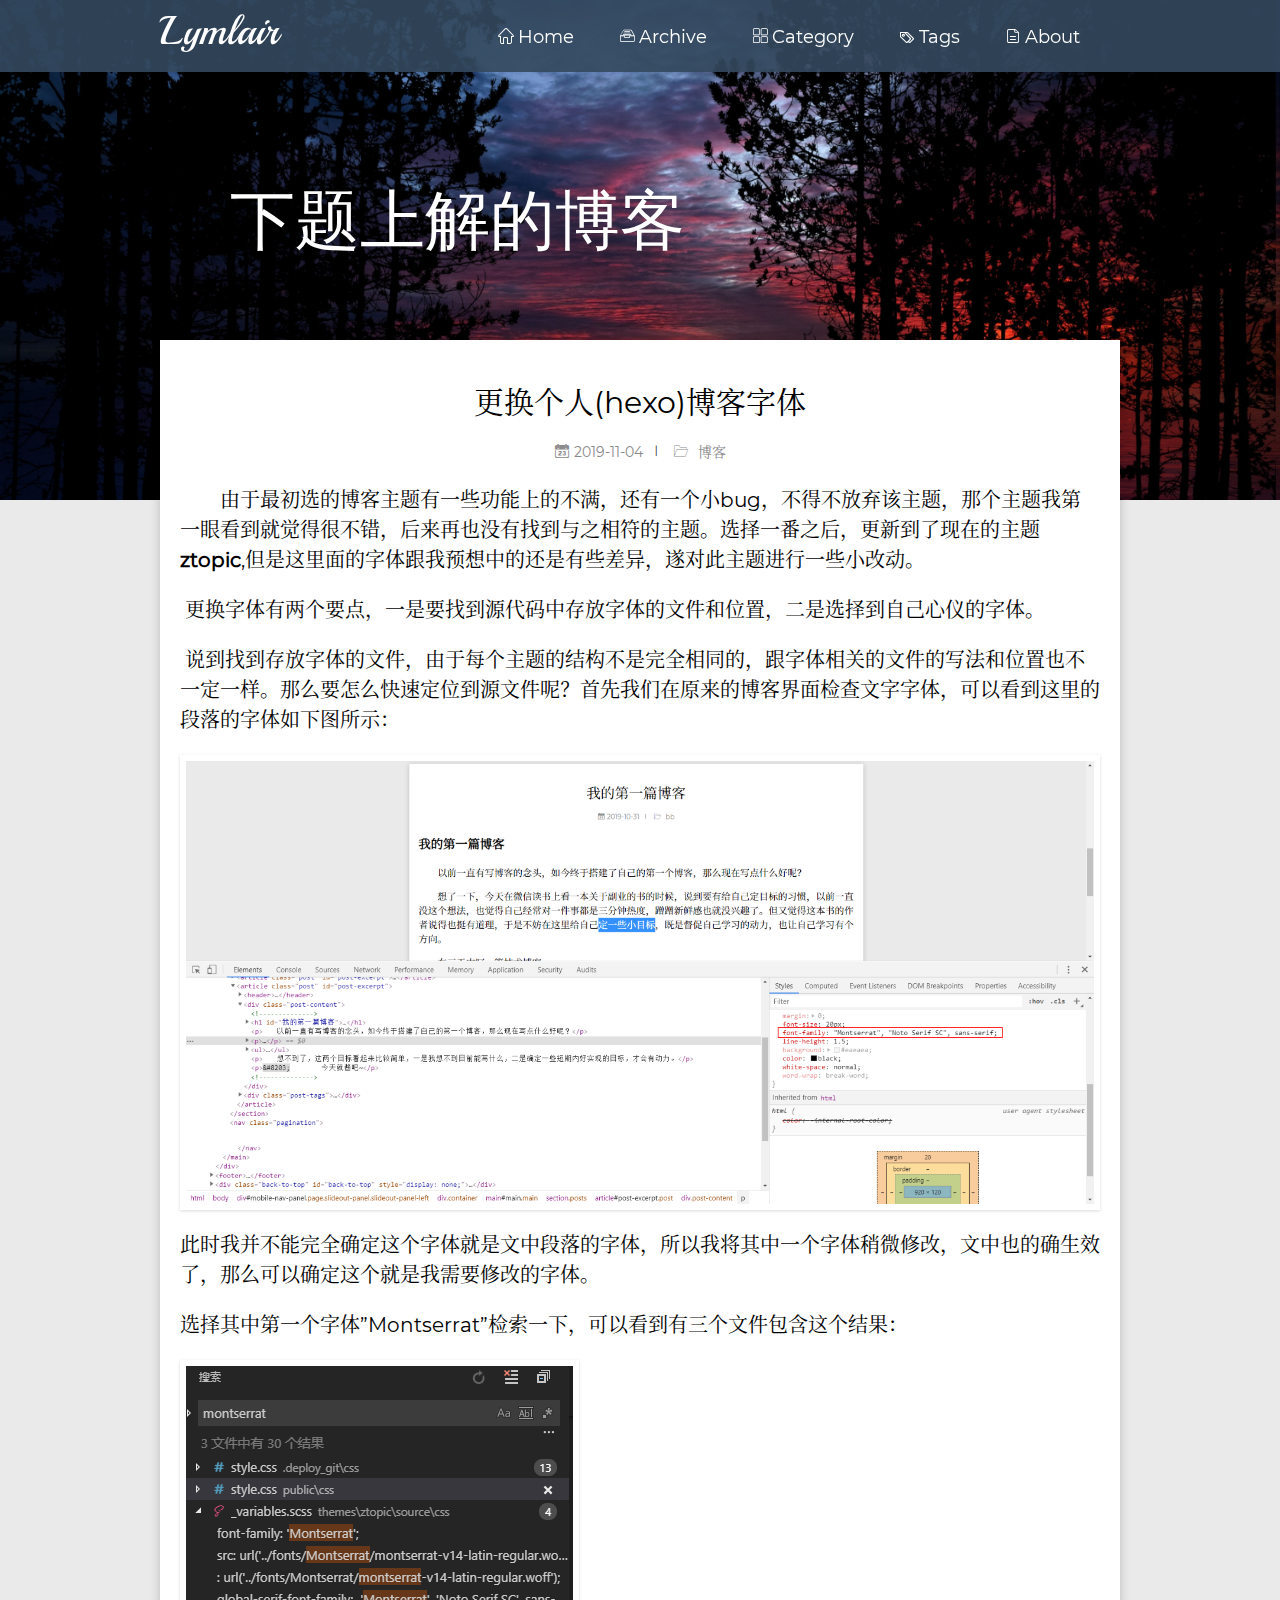
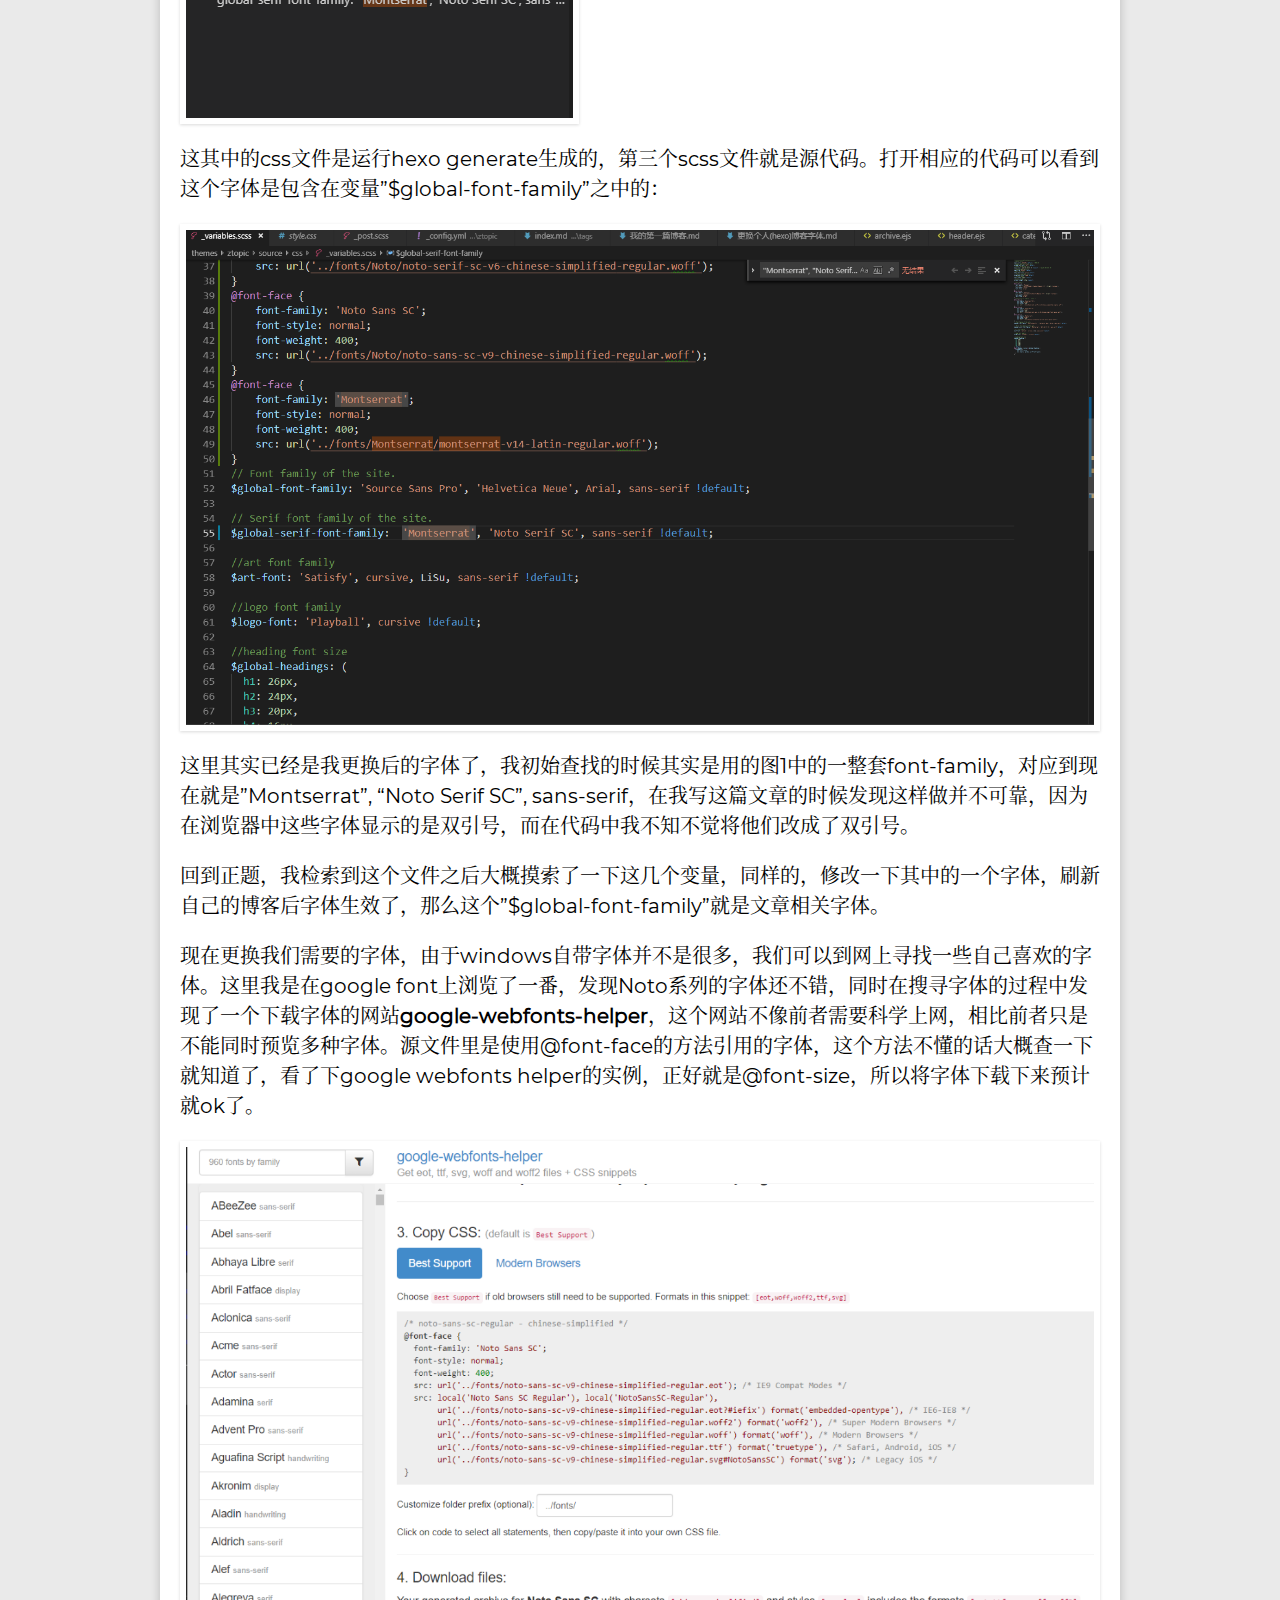
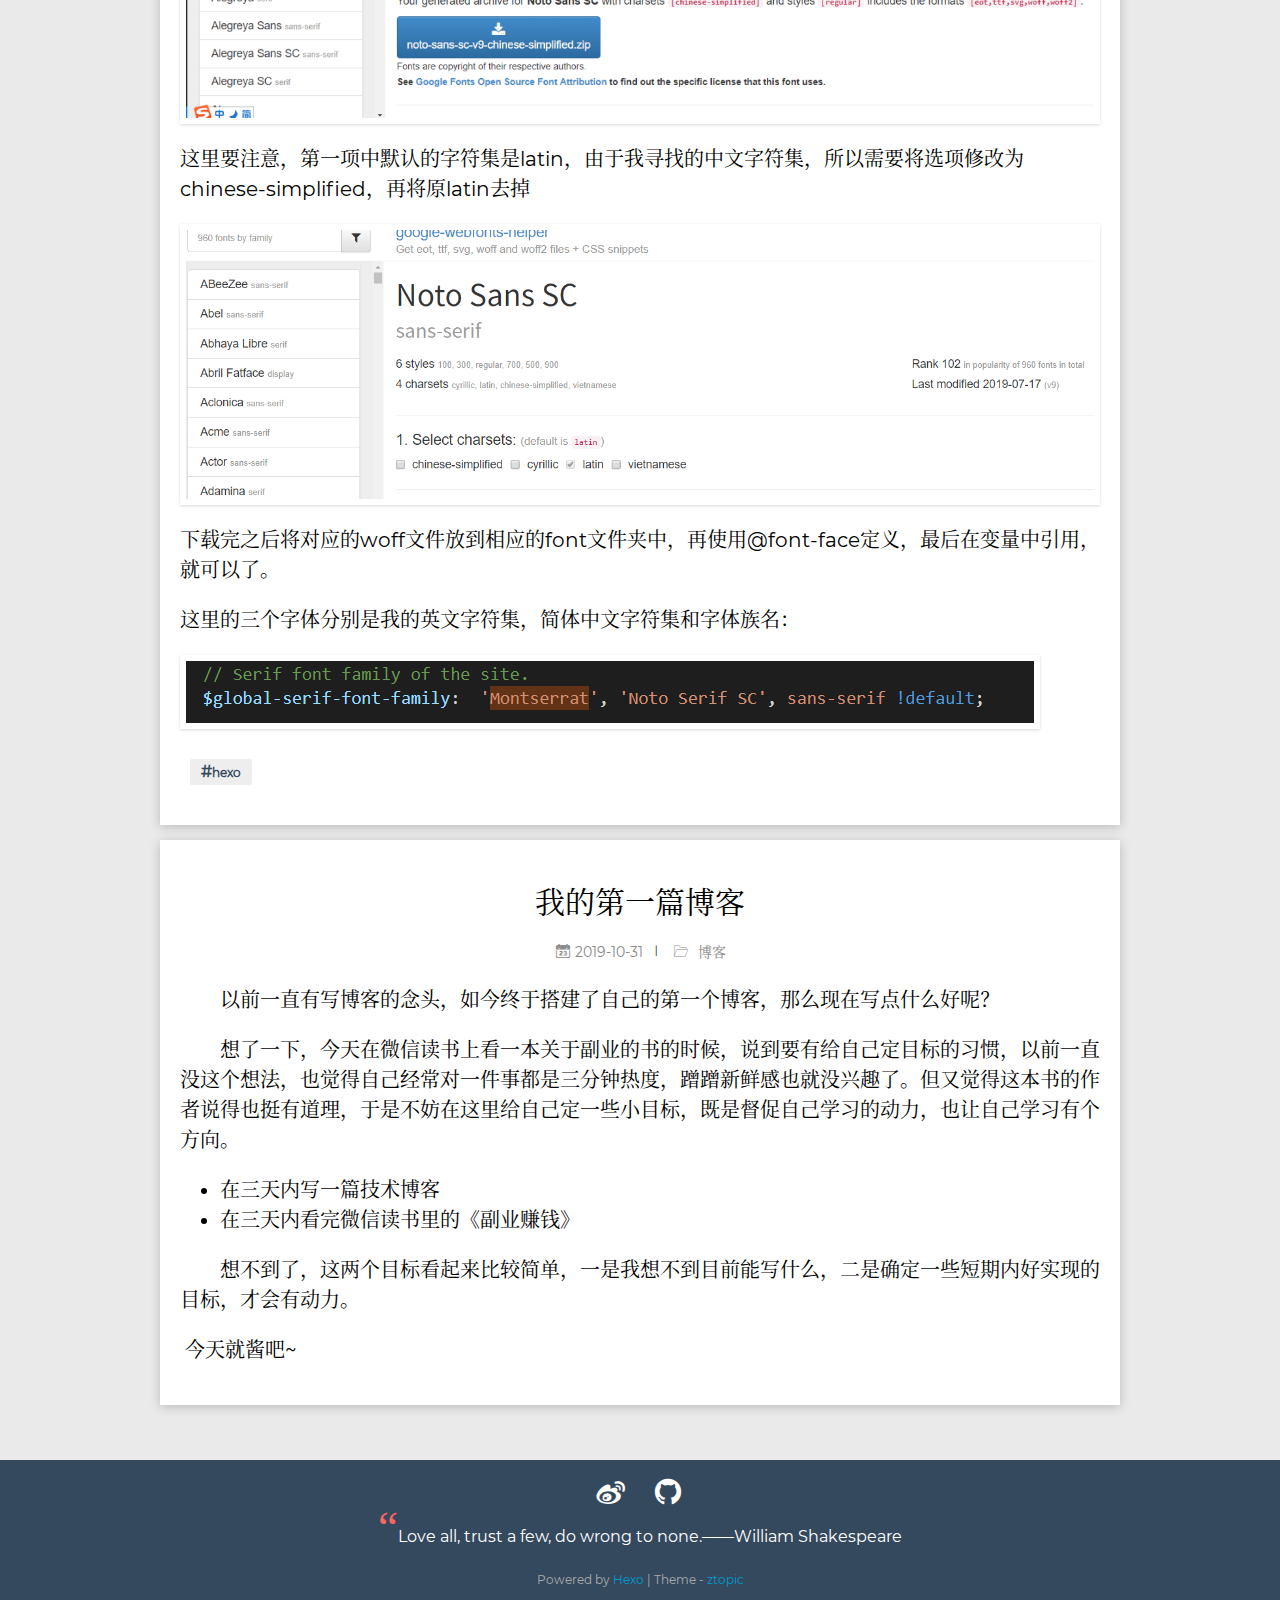
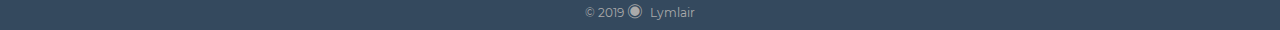
<file: index.html>
<!DOCTYPE html>
<html lang="en">
<head>
  <meta charset="UTF-8">
  <meta name="viewport" content="width=device-width, initial-scale=1.0">
  <meta http-equiv="X-UA-Compatible" content="ie=edge">
  <meta name="theme-color" content="#fff">
  <title>下题上解</title>
  <link rel="alternate" href="path/of/rss" type="application/atom+xml">
  <link rel="shortcut icon" type="image/ico" href="/favicon.ico">
  <link rel="stylesheet" href="/css/style.css">
  

  

  

  

</head>

<body>
  <div class="mobile-header">
    <span><i class="iconfont icon-turnon" id="mobile-nav-toggle"></i></span>
    <div class="mobile-logo">
      <a href="/.">Lymlair</a>
    </div>
  </div>
  <div class="page" id="mobile-nav-panel">
    <div class="container">
      <header class="site-nav">
      <div class="nav-content">
        <div class="logo">
          <a href="/">Lymlair</a>
        </div>
        <nav class="navbar">
          <ul>
            
              <li class="menu-item">
                <a href="/" class="menu-item-link"><i class="iconfont icon-home"></i>Home</a>
              </li>
            
              <li class="menu-item">
                <a href="/archives" class="menu-item-link"><i class="iconfont icon-archive"></i>Archive</a>
              </li>
            
              <li class="menu-item">
                <a href="/categories" class="menu-item-link"><i class="iconfont icon-category"></i>Category</a>
              </li>
            
              <li class="menu-item">
                <a href="/tags" class="menu-item-link"><i class="iconfont icon-tags"></i>Tags</a>
              </li>
            
              <li class="menu-item">
                <a href="/about" class="menu-item-link"><i class="iconfont icon-about"></i>About</a>
              </li>
            
          </ul>
        </nav>
      </div>
</header>

      <div class="banner">
  <div class="show">
    <!-- <img src="/" alt="banner"> -->
    <div class="banner-title">
      
        <div class="intro">
          下题上解的博客
        </div>
      
    </div>
  </div>
</div>

      <main class="main"id="main">
          <section class="posts">
  
    <article class="post" id="post-excerpt">
      <header>
        <div class="post-title">
          <h1><a class="post-title-link" href="/2019/11/04/blogFont/">更换个人(hexo)博客字体</a></h1>
        </div>
        <div class="post-meta">
          <span class="post-time"><i class="iconfont icon-calendar"></i>2019-11-04</span>
          
              
                <i class="iconfont icon-divide"></i>
                <i class="iconfont icon-folder" style="color: #8a8a8a;"></i>
                <a class="post-category" href="/categories/%E5%8D%9A%E5%AE%A2/">博客</a>
              
          
          <!---------------------------------------->
            
        <!----------------------------------------->
        </div>
      </header>
      <div class="post-content">
        <!-------------->
        
          <p>　　由于最初选的博客主题有一些功能上的不满，还有一个小bug，不得不放弃该主题，那个主题我第一眼看到就觉得很不错，后来再也没有找到与之相符的主题。选择一番之后，更新到了现在的主题<a href="https://github.com/wa-ri/hexo-theme-ztopic" target="_blank" rel="noopener">ztopic</a>,但是这里面的字体跟我预想中的还是有些差异，遂对此主题进行一些小改动。</p>
<p>​        更换字体有两个要点，一是要找到源代码中存放字体的文件和位置，二是选择到自己心仪的字体。</p>
<p>​        说到找到存放字体的文件，由于每个主题的结构不是完全相同的，跟字体相关的文件的写法和位置也不一定一样。那么要怎么快速定位到源文件呢？首先我们在原来的博客界面检查文字字体，可以看到这里的段落的字体如下图所示：</p>
<p><img src="/2019/11/04/blogFont/findFont.png" alt="1572869928305"></p>
<p>此时我并不能完全确定这个字体就是文中段落的字体，所以我将其中一个字体稍微修改，文中也的确生效了，那么可以确定这个就是我需要修改的字体。</p>
<p>选择其中第一个字体”Montserrat”检索一下，可以看到有三个文件包含这个结果：</p>
<p><img src="/2019/11/04/blogFont/getFont.png" alt="1572870256048"></p>
<p>这其中的css文件是运行hexo generate生成的，第三个scss文件就是源代码。打开相应的代码可以看到这个字体是包含在变量”$global-font-family”之中的：</p>
<p><img src="/2019/11/04/blogFont/fontCode.png" alt="1572870452299"></p>
<p>这里其实已经是我更换后的字体了，我初始查找的时候其实是用的图1中的一整套font-family，对应到现在就是”Montserrat”, “Noto Serif SC”, sans-serif，在我写这篇文章的时候发现这样做并不可靠，因为在浏览器中这些字体显示的是双引号，而在代码中我不知不觉将他们改成了双引号。</p>
<p>回到正题，我检索到这个文件之后大概摸索了一下这几个变量，同样的，修改一下其中的一个字体，刷新自己的博客后字体生效了，那么这个”$global-font-family”就是文章相关字体。</p>
<p>现在更换我们需要的字体，由于windows自带字体并不是很多，我们可以到网上寻找一些自己喜欢的字体。这里我是在google font上浏览了一番，发现Noto系列的字体还不错，同时在搜寻字体的过程中发现了一个下载字体的网站<a href="https://google-webfonts-helper.herokuapp.com/" target="_blank" rel="noopener">google-webfonts-helper</a>，这个网站不像前者需要科学上网，相比前者只是不能同时预览多种字体。源文件里是使用@font-face的方法引用的字体，这个方法不懂的话大概查一下就知道了，看了下google webfonts helper的实例，正好就是@font-size，所以将字体下载下来预计就ok了。</p>
<p><img src="/2019/11/04/blogFont/downloadFont.png" alt="1572872036230"></p>
<p>这里要注意，第一项中默认的字符集是latin，由于我寻找的中文字符集，所以需要将选项修改为chinese-simplified，再将原latin去掉</p>
<p><img src="/2019/11/04/blogFont/selectLanguage.png" alt="1572872228423"></p>
<p>下载完之后将对应的woff文件放到相应的font文件夹中，再使用@font-face定义，最后在变量中引用，就可以了。</p>
<p>这里的三个字体分别是我的英文字符集，简体中文字符集和字体族名：</p>
<p><img src="/2019/11/04/blogFont/font.png" alt="1572872430572"></p>

        
        <!-------------->
      </div>
      <div class="post-tags">
      
        <a class="tag-link" href="/tags/hexo/" rel="tag">hexo</a>
      
    </div>
    </article>
  
    <article class="post" id="post-excerpt">
      <header>
        <div class="post-title">
          <h1><a class="post-title-link" href="/2019/10/31/firstBlog/">我的第一篇博客</a></h1>
        </div>
        <div class="post-meta">
          <span class="post-time"><i class="iconfont icon-calendar"></i>2019-10-31</span>
          
              
                <i class="iconfont icon-divide"></i>
                <i class="iconfont icon-folder" style="color: #8a8a8a;"></i>
                <a class="post-category" href="/categories/%E5%8D%9A%E5%AE%A2/">博客</a>
              
          
          <!---------------------------------------->
            
        <!----------------------------------------->
        </div>
      </header>
      <div class="post-content">
        <!-------------->
        
          <p>　　以前一直有写博客的念头，如今终于搭建了自己的第一个博客，那么现在写点什么好呢？</p>
<p>　　想了一下，今天在微信读书上看一本关于副业的书的时候，说到要有给自己定目标的习惯，以前一直没这个想法，也觉得自己经常对一件事都是三分钟热度，蹭蹭新鲜感也就没兴趣了。但又觉得这本书的作者说得也挺有道理，于是不妨在这里给自己定一些小目标，既是督促自己学习的动力，也让自己学习有个方向。</p>
<ul>
<li>在三天内写一篇技术博客</li>
<li>在三天内看完微信读书里的《副业赚钱》</li>
</ul>
<p>　　想不到了，这两个目标看起来比较简单，一是我想不到目前能写什么，二是确定一些短期内好实现的目标，才会有动力。</p>
<p>​        今天就酱吧~</p>

        
        <!-------------->
      </div>
      <div class="post-tags">
      
    </div>
    </article>
  
</section>

          
     <nav class="pagination">
    
    
  </nav>


          

      </main>
    </div>
    <footer>
      <div class="social-links">
        
          
        
          
            <a href="https://weibo.com" target="_blank" rel="noopener"><i class="iconfont icon-weibo"></i></a>
          
        
          
            <a href="https://github.com/" target="_blank" rel="noopener"><i class="iconfont icon-github"></i></a>
          
        
          
        
          
        
          
        
          
        
          
        
          
        
          
        
          
        
          
        
      </div>
      
        <div class="quote">
          <p>Love all, trust a few, do wrong to none.——William Shakespeare</p>
        </div>
      
      <div class="copyright">
        <p>
          Powered by <a href="https://hexo.io/" target="_blank" rel="noopener">Hexo</a>
          <span>|</span>
          Theme - <a href="https://github.com/wa-ri/hexo-theme-ztopic" target="_blank" rel="noopener">ztopic</a
        </p>
        <p>
          <span>
          
          &copy;
          
            2019
          
          </span>
          <i class="iconfont icon-circle"></i>
          <span>Lymlair</span>
        </p>
      </div>
</footer>

    <div class="back-to-top" id="back-to-top">
      <i class="iconfont icon-up"></i>
    </div>
  </div>
  <div id="mobile-nav">
  <nav id="mobile-nav-menu">
    
      <a href="/" class="mobile-nav-link"><i class="iconfont icon-home"></i>Home</a>
    
      <a href="/archives" class="mobile-nav-link"><i class="iconfont icon-archive"></i>Archive</a>
    
      <a href="/categories" class="mobile-nav-link"><i class="iconfont icon-category"></i>Category</a>
    
      <a href="/tags" class="mobile-nav-link"><i class="iconfont icon-tags"></i>Tags</a>
    
      <a href="/about" class="mobile-nav-link"><i class="iconfont icon-about"></i>About</a>
    
    <div class="mobile-intro"><i class="iconfont icon-pen"></i>下题上解的博客</div>
  </nav>
</div>


  <script src="/libs/jQuery/jquery-3.2.1.min.js"></script>
  <script src="/libs/slideout/slideout.min.js"></script>
  
    <link rel="stylesheet" href="/libs/fancybox/jquery.fancybox.css">
    <script src="/libs/fancybox/jquery.fancybox.pack.js"></script>
  
  

  <script src="/js/ztopic.js"></script>
</body>
</html>
</file>
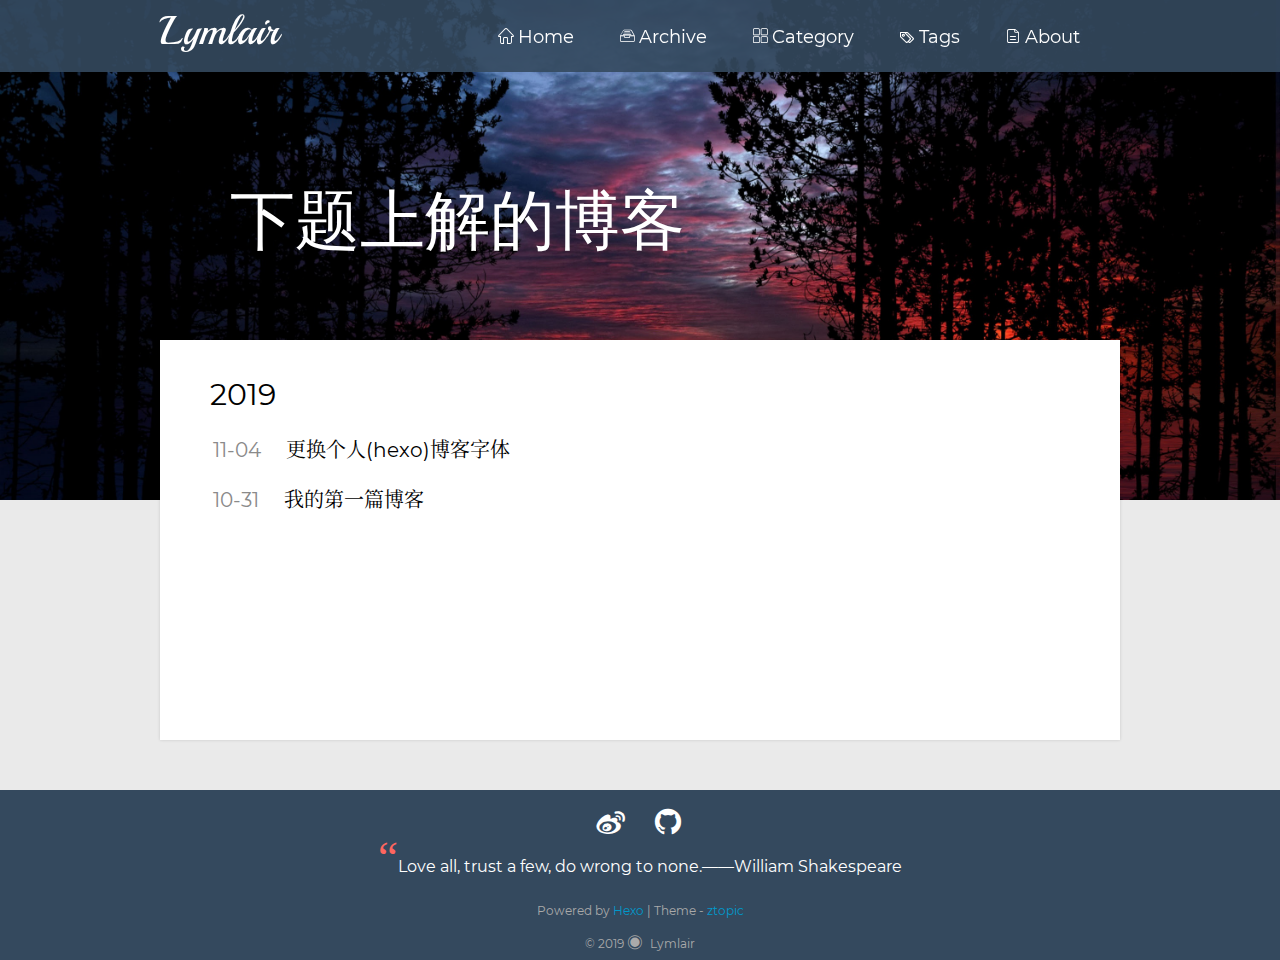
<file: archives/index.html>
<!DOCTYPE html>
<html lang="en">
<head>
  <meta charset="UTF-8">
  <meta name="viewport" content="width=device-width, initial-scale=1.0">
  <meta http-equiv="X-UA-Compatible" content="ie=edge">
  <meta name="theme-color" content="#fff">
  <title>下题上解</title>
  <link rel="alternate" href="path/of/rss" type="application/atom+xml">
  <link rel="shortcut icon" type="image/ico" href="/favicon.ico">
  <link rel="stylesheet" href="/css/style.css">
  

  

  

  

</head>

<body>
  <div class="mobile-header">
    <span><i class="iconfont icon-turnon" id="mobile-nav-toggle"></i></span>
    <div class="mobile-logo">
      <a href="/.">Lymlair</a>
    </div>
  </div>
  <div class="page" id="mobile-nav-panel">
    <div class="container">
      <header class="site-nav">
      <div class="nav-content">
        <div class="logo">
          <a href="/">Lymlair</a>
        </div>
        <nav class="navbar">
          <ul>
            
              <li class="menu-item">
                <a href="/" class="menu-item-link"><i class="iconfont icon-home"></i>Home</a>
              </li>
            
              <li class="menu-item">
                <a href="/archives" class="menu-item-link"><i class="iconfont icon-archive"></i>Archive</a>
              </li>
            
              <li class="menu-item">
                <a href="/categories" class="menu-item-link"><i class="iconfont icon-category"></i>Category</a>
              </li>
            
              <li class="menu-item">
                <a href="/tags" class="menu-item-link"><i class="iconfont icon-tags"></i>Tags</a>
              </li>
            
              <li class="menu-item">
                <a href="/about" class="menu-item-link"><i class="iconfont icon-about"></i>About</a>
              </li>
            
          </ul>
        </nav>
      </div>
</header>

      <div class="banner">
  <div class="show">
    <!-- <img src="/" alt="banner"> -->
    <div class="banner-title">
      
        <div class="intro">
          下题上解的博客
        </div>
      
    </div>
  </div>
</div>

      <main class="main"id="main">
          
  <div class="archives-container">
    
    
      
      
        
        
        <section class="archive-wrap">
          <div class="archive-year">
            <!-- <a href="/archives/2019" class="archive-year">2019</a> -->
            2019
          </div>
          <div class="archives">
      
      <div class="archive-content">
      <a class="archive-article" href="/2019/11/04/blogFont/">
        <span class="archive-meta">11-04</span>
        <span class="archive-title">更换个人(hexo)博客字体</span>
      </a>
    </article>
    
      
      
      <div class="archive-content">
      <a class="archive-article" href="/2019/10/31/firstBlog/">
        <span class="archive-meta">10-31</span>
        <span class="archive-title">我的第一篇博客</span>
      </a>
    </article>
    
    
      </div></section>
    
  </div>

          
     <nav class="pagination">
    
    
  </nav>


          

      </main>
    </div>
    <footer>
      <div class="social-links">
        
          
        
          
            <a href="https://weibo.com" target="_blank" rel="noopener"><i class="iconfont icon-weibo"></i></a>
          
        
          
            <a href="https://github.com/" target="_blank" rel="noopener"><i class="iconfont icon-github"></i></a>
          
        
          
        
          
        
          
        
          
        
          
        
          
        
          
        
          
        
          
        
      </div>
      
        <div class="quote">
          <p>Love all, trust a few, do wrong to none.——William Shakespeare</p>
        </div>
      
      <div class="copyright">
        <p>
          Powered by <a href="https://hexo.io/" target="_blank" rel="noopener">Hexo</a>
          <span>|</span>
          Theme - <a href="https://github.com/wa-ri/hexo-theme-ztopic" target="_blank" rel="noopener">ztopic</a
        </p>
        <p>
          <span>
          
          &copy;
          
            2019
          
          </span>
          <i class="iconfont icon-circle"></i>
          <span>Lymlair</span>
        </p>
      </div>
</footer>

    <div class="back-to-top" id="back-to-top">
      <i class="iconfont icon-up"></i>
    </div>
  </div>
  <div id="mobile-nav">
  <nav id="mobile-nav-menu">
    
      <a href="/" class="mobile-nav-link"><i class="iconfont icon-home"></i>Home</a>
    
      <a href="/archives" class="mobile-nav-link"><i class="iconfont icon-archive"></i>Archive</a>
    
      <a href="/categories" class="mobile-nav-link"><i class="iconfont icon-category"></i>Category</a>
    
      <a href="/tags" class="mobile-nav-link"><i class="iconfont icon-tags"></i>Tags</a>
    
      <a href="/about" class="mobile-nav-link"><i class="iconfont icon-about"></i>About</a>
    
    <div class="mobile-intro"><i class="iconfont icon-pen"></i>下题上解的博客</div>
  </nav>
</div>


  <script src="/libs/jQuery/jquery-3.2.1.min.js"></script>
  <script src="/libs/slideout/slideout.min.js"></script>
  
    <link rel="stylesheet" href="/libs/fancybox/jquery.fancybox.css">
    <script src="/libs/fancybox/jquery.fancybox.pack.js"></script>
  
  

  <script src="/js/ztopic.js"></script>
</body>
</html>
</file>
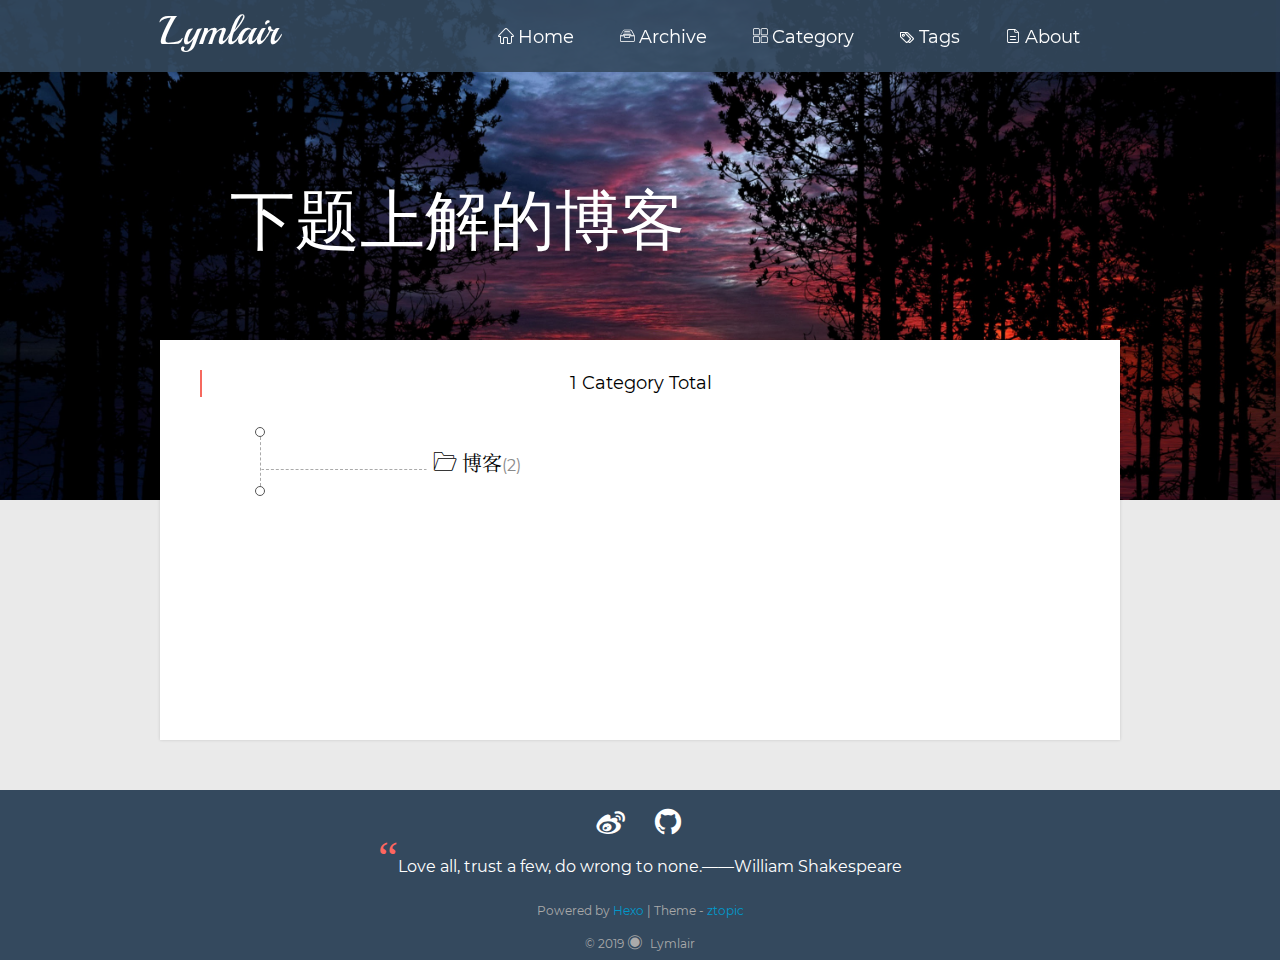
<file: categories/index.html>
<!DOCTYPE html>
<html lang="en">
<head>
  <meta charset="UTF-8">
  <meta name="viewport" content="width=device-width, initial-scale=1.0">
  <meta http-equiv="X-UA-Compatible" content="ie=edge">
  <meta name="theme-color" content="#fff">
  <title>分类 | 下题上解</title>
  <link rel="alternate" href="path/of/rss" type="application/atom+xml">
  <link rel="shortcut icon" type="image/ico" href="/favicon.ico">
  <link rel="stylesheet" href="/css/style.css">
  

  

  

  

</head>

<body>
  <div class="mobile-header">
    <span><i class="iconfont icon-turnon" id="mobile-nav-toggle"></i></span>
    <div class="mobile-logo">
      <a href="/.">Lymlair</a>
    </div>
  </div>
  <div class="page" id="mobile-nav-panel">
    <div class="container">
      <header class="site-nav">
      <div class="nav-content">
        <div class="logo">
          <a href="/">Lymlair</a>
        </div>
        <nav class="navbar">
          <ul>
            
              <li class="menu-item">
                <a href="/" class="menu-item-link"><i class="iconfont icon-home"></i>Home</a>
              </li>
            
              <li class="menu-item">
                <a href="/archives" class="menu-item-link"><i class="iconfont icon-archive"></i>Archive</a>
              </li>
            
              <li class="menu-item">
                <a href="/categories" class="menu-item-link"><i class="iconfont icon-category"></i>Category</a>
              </li>
            
              <li class="menu-item">
                <a href="/tags" class="menu-item-link"><i class="iconfont icon-tags"></i>Tags</a>
              </li>
            
              <li class="menu-item">
                <a href="/about" class="menu-item-link"><i class="iconfont icon-about"></i>About</a>
              </li>
            
          </ul>
        </nav>
      </div>
</header>

      <div class="banner">
  <div class="show">
    <!-- <img src="/" alt="banner"> -->
    <div class="banner-title">
      
        <div class="intro">
          下题上解的博客
        </div>
      
    </div>
  </div>
</div>

      <main class="main"id="main">
          



  <div class="tags-container category-container">
    <div class="category-meta">
      1 Category Total
    </div>
    <ul>
    
      <li>
        <a class="category-item" href="/categories/%E5%8D%9A%E5%AE%A2/">
          <i class="iconfont icon-folder"></i>博客<span>(2)</span>
        </a>
      </li>
    
    </ul>
  </div>


          
     <nav class="pagination">
    
    
  </nav>


          
  


      </main>
    </div>
    <footer>
      <div class="social-links">
        
          
        
          
            <a href="https://weibo.com" target="_blank" rel="noopener"><i class="iconfont icon-weibo"></i></a>
          
        
          
            <a href="https://github.com/" target="_blank" rel="noopener"><i class="iconfont icon-github"></i></a>
          
        
          
        
          
        
          
        
          
        
          
        
          
        
          
        
          
        
          
        
      </div>
      
        <div class="quote">
          <p>Love all, trust a few, do wrong to none.——William Shakespeare</p>
        </div>
      
      <div class="copyright">
        <p>
          Powered by <a href="https://hexo.io/" target="_blank" rel="noopener">Hexo</a>
          <span>|</span>
          Theme - <a href="https://github.com/wa-ri/hexo-theme-ztopic" target="_blank" rel="noopener">ztopic</a
        </p>
        <p>
          <span>
          
          &copy;
          
            2019
          
          </span>
          <i class="iconfont icon-circle"></i>
          <span>Lymlair</span>
        </p>
      </div>
</footer>

    <div class="back-to-top" id="back-to-top">
      <i class="iconfont icon-up"></i>
    </div>
  </div>
  <div id="mobile-nav">
  <nav id="mobile-nav-menu">
    
      <a href="/" class="mobile-nav-link"><i class="iconfont icon-home"></i>Home</a>
    
      <a href="/archives" class="mobile-nav-link"><i class="iconfont icon-archive"></i>Archive</a>
    
      <a href="/categories" class="mobile-nav-link"><i class="iconfont icon-category"></i>Category</a>
    
      <a href="/tags" class="mobile-nav-link"><i class="iconfont icon-tags"></i>Tags</a>
    
      <a href="/about" class="mobile-nav-link"><i class="iconfont icon-about"></i>About</a>
    
    <div class="mobile-intro"><i class="iconfont icon-pen"></i>下题上解的博客</div>
  </nav>
</div>


  <script src="/libs/jQuery/jquery-3.2.1.min.js"></script>
  <script src="/libs/slideout/slideout.min.js"></script>
  
    <link rel="stylesheet" href="/libs/fancybox/jquery.fancybox.css">
    <script src="/libs/fancybox/jquery.fancybox.pack.js"></script>
  
  

  <script src="/js/ztopic.js"></script>
</body>
</html>
</file>
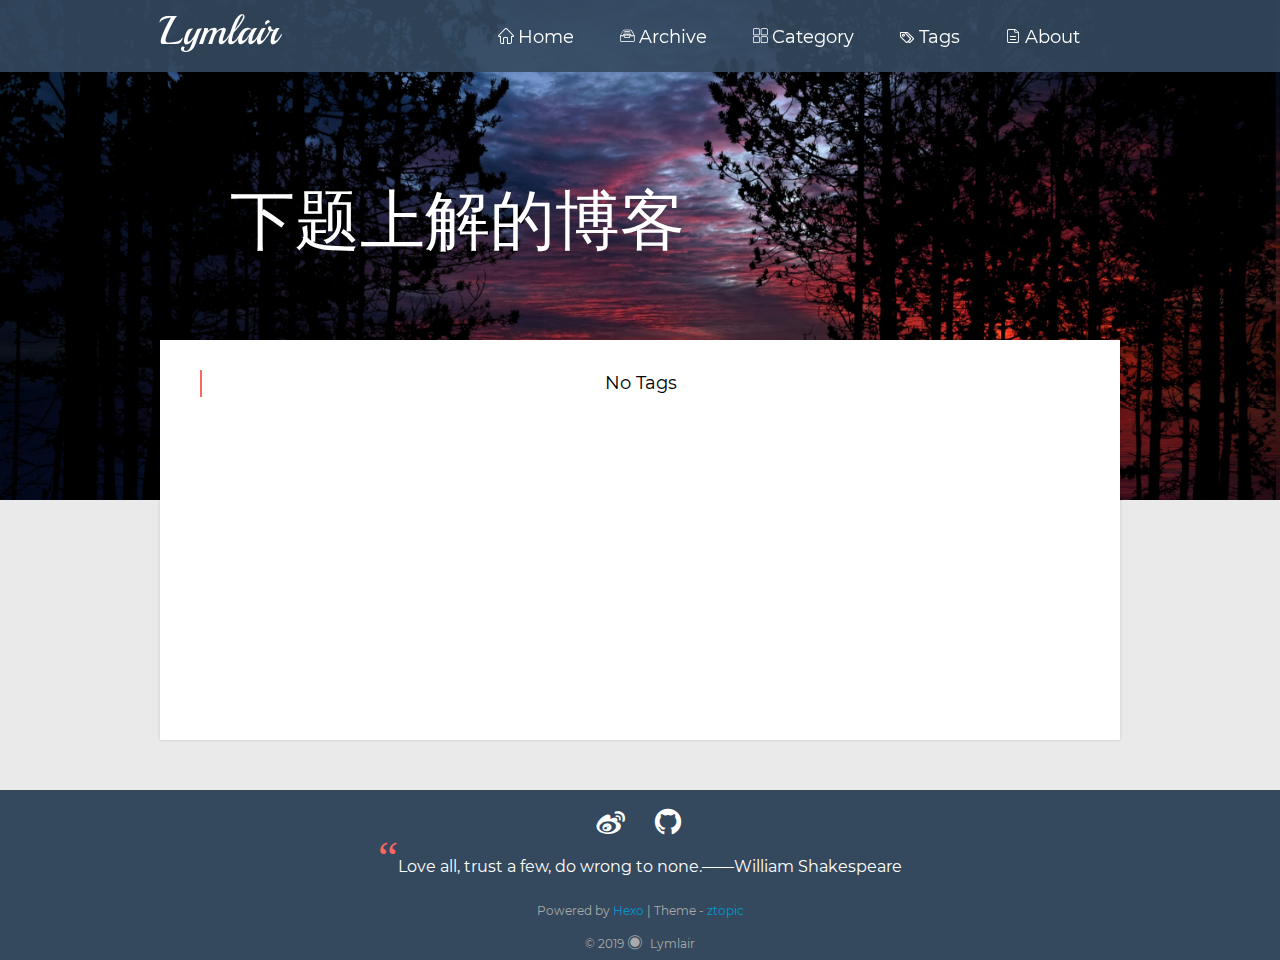
<file: tags/index.html>
<!DOCTYPE html>
<html lang="en">
<head>
  <meta charset="UTF-8">
  <meta name="viewport" content="width=device-width, initial-scale=1.0">
  <meta http-equiv="X-UA-Compatible" content="ie=edge">
  <meta name="theme-color" content="#fff">
  <title>标签 | 下题上解</title>
  <link rel="alternate" href="path/of/rss" type="application/atom+xml">
  <link rel="shortcut icon" type="image/ico" href="/favicon.ico">
  <link rel="stylesheet" href="/css/style.css">
  

  

  

  

</head>

<body>
  <div class="mobile-header">
    <span><i class="iconfont icon-turnon" id="mobile-nav-toggle"></i></span>
    <div class="mobile-logo">
      <a href="/.">Lymlair</a>
    </div>
  </div>
  <div class="page" id="mobile-nav-panel">
    <div class="container">
      <header class="site-nav">
      <div class="nav-content">
        <div class="logo">
          <a href="/">Lymlair</a>
        </div>
        <nav class="navbar">
          <ul>
            
              <li class="menu-item">
                <a href="/" class="menu-item-link"><i class="iconfont icon-home"></i>Home</a>
              </li>
            
              <li class="menu-item">
                <a href="/archives" class="menu-item-link"><i class="iconfont icon-archive"></i>Archive</a>
              </li>
            
              <li class="menu-item">
                <a href="/categories" class="menu-item-link"><i class="iconfont icon-category"></i>Category</a>
              </li>
            
              <li class="menu-item">
                <a href="/tags" class="menu-item-link"><i class="iconfont icon-tags"></i>Tags</a>
              </li>
            
              <li class="menu-item">
                <a href="/about" class="menu-item-link"><i class="iconfont icon-about"></i>About</a>
              </li>
            
          </ul>
        </nav>
      </div>
</header>

      <div class="banner">
  <div class="show">
    <!-- <img src="/" alt="banner"> -->
    <div class="banner-title">
      
        <div class="intro">
          下题上解的博客
        </div>
      
    </div>
  </div>
</div>

      <main class="main"id="main">
          

  <div id="tags">
    <div class="tags-container">
      <div class="tags-title">
        No Tags
      </div>
      <div class="tags-content">
        
      </div>
    </div>
  </div>




          
     <nav class="pagination">
    
    
  </nav>


          
  


      </main>
    </div>
    <footer>
      <div class="social-links">
        
          
        
          
            <a href="https://weibo.com" target="_blank" rel="noopener"><i class="iconfont icon-weibo"></i></a>
          
        
          
            <a href="https://github.com/" target="_blank" rel="noopener"><i class="iconfont icon-github"></i></a>
          
        
          
        
          
        
          
        
          
        
          
        
          
        
          
        
          
        
          
        
      </div>
      
        <div class="quote">
          <p>Love all, trust a few, do wrong to none.——William Shakespeare</p>
        </div>
      
      <div class="copyright">
        <p>
          Powered by <a href="https://hexo.io/" target="_blank" rel="noopener">Hexo</a>
          <span>|</span>
          Theme - <a href="https://github.com/wa-ri/hexo-theme-ztopic" target="_blank" rel="noopener">ztopic</a
        </p>
        <p>
          <span>
          
          &copy;
          
            2019
          
          </span>
          <i class="iconfont icon-circle"></i>
          <span>Lymlair</span>
        </p>
      </div>
</footer>

    <div class="back-to-top" id="back-to-top">
      <i class="iconfont icon-up"></i>
    </div>
  </div>
  <div id="mobile-nav">
  <nav id="mobile-nav-menu">
    
      <a href="/" class="mobile-nav-link"><i class="iconfont icon-home"></i>Home</a>
    
      <a href="/archives" class="mobile-nav-link"><i class="iconfont icon-archive"></i>Archive</a>
    
      <a href="/categories" class="mobile-nav-link"><i class="iconfont icon-category"></i>Category</a>
    
      <a href="/tags" class="mobile-nav-link"><i class="iconfont icon-tags"></i>Tags</a>
    
      <a href="/about" class="mobile-nav-link"><i class="iconfont icon-about"></i>About</a>
    
    <div class="mobile-intro"><i class="iconfont icon-pen"></i>下题上解的博客</div>
  </nav>
</div>


  <script src="/libs/jQuery/jquery-3.2.1.min.js"></script>
  <script src="/libs/slideout/slideout.min.js"></script>
  
    <link rel="stylesheet" href="/libs/fancybox/jquery.fancybox.css">
    <script src="/libs/fancybox/jquery.fancybox.pack.js"></script>
  
  

  <script src="/js/ztopic.js"></script>
</body>
</html>
</file>
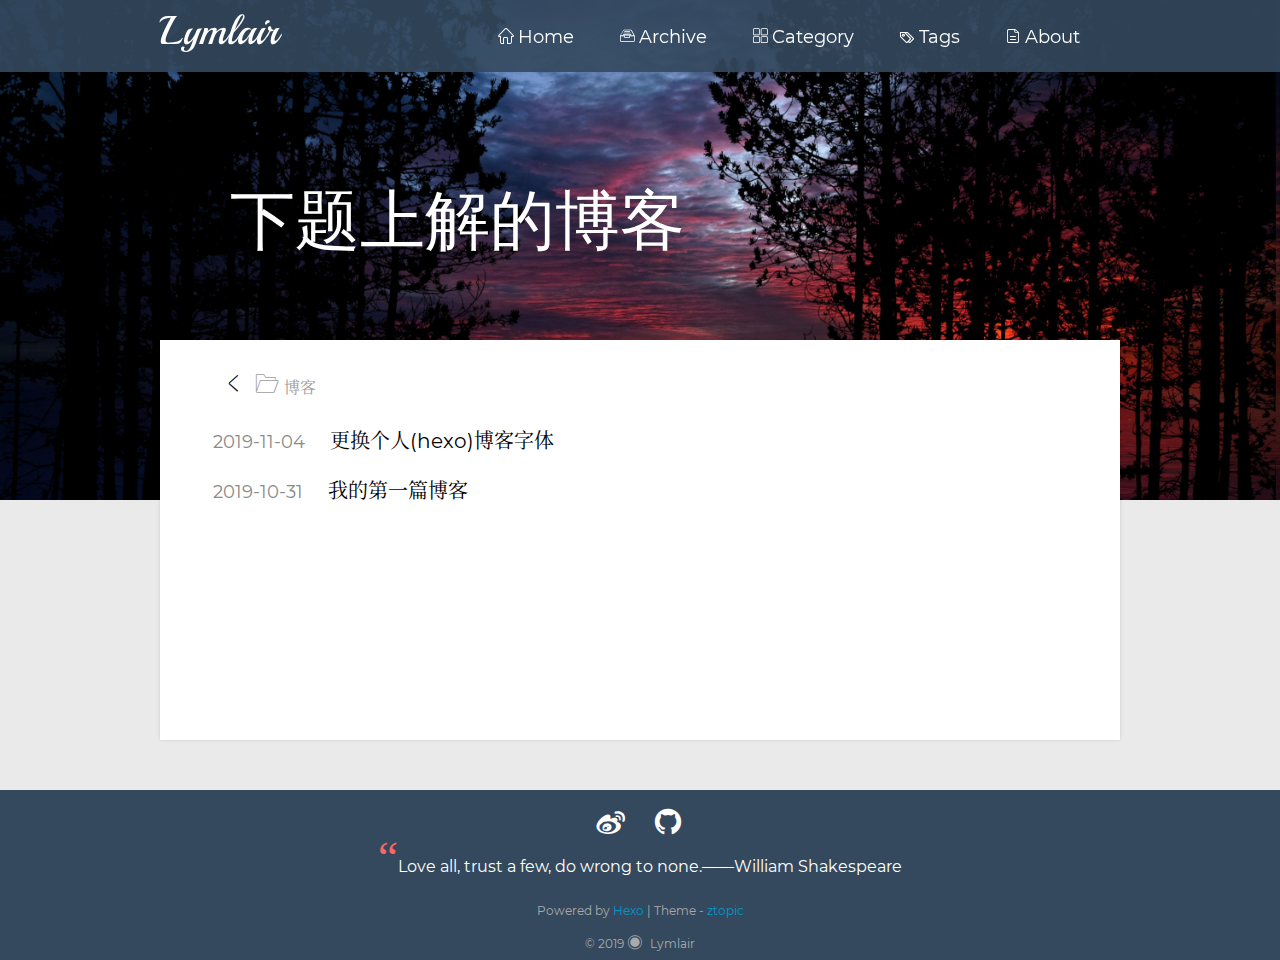
<file: categories/博客/index.html>
<!DOCTYPE html>
<html lang="en">
<head>
  <meta charset="UTF-8">
  <meta name="viewport" content="width=device-width, initial-scale=1.0">
  <meta http-equiv="X-UA-Compatible" content="ie=edge">
  <meta name="theme-color" content="#fff">
  <title>下题上解</title>
  <link rel="alternate" href="path/of/rss" type="application/atom+xml">
  <link rel="shortcut icon" type="image/ico" href="/favicon.ico">
  <link rel="stylesheet" href="/css/style.css">
  

  

  

  

</head>

<body>
  <div class="mobile-header">
    <span><i class="iconfont icon-turnon" id="mobile-nav-toggle"></i></span>
    <div class="mobile-logo">
      <a href="/.">Lymlair</a>
    </div>
  </div>
  <div class="page" id="mobile-nav-panel">
    <div class="container">
      <header class="site-nav">
      <div class="nav-content">
        <div class="logo">
          <a href="/">Lymlair</a>
        </div>
        <nav class="navbar">
          <ul>
            
              <li class="menu-item">
                <a href="/" class="menu-item-link"><i class="iconfont icon-home"></i>Home</a>
              </li>
            
              <li class="menu-item">
                <a href="/archives" class="menu-item-link"><i class="iconfont icon-archive"></i>Archive</a>
              </li>
            
              <li class="menu-item">
                <a href="/categories" class="menu-item-link"><i class="iconfont icon-category"></i>Category</a>
              </li>
            
              <li class="menu-item">
                <a href="/tags" class="menu-item-link"><i class="iconfont icon-tags"></i>Tags</a>
              </li>
            
              <li class="menu-item">
                <a href="/about" class="menu-item-link"><i class="iconfont icon-about"></i>About</a>
              </li>
            
          </ul>
        </nav>
      </div>
</header>

      <div class="banner">
  <div class="show">
    <!-- <img src="/" alt="banner"> -->
    <div class="banner-title">
      
        <div class="intro">
          下题上解的博客
        </div>
      
    </div>
  </div>
</div>

      <main class="main"id="main">
          
<div class="tags-container category-container">
  <h4 class="category-item-name"><a class="iconfont icon-back back-icon" href="/categories"></a>
      <i class="iconfont icon-folder cate-icon"></i>博客</h4>
  
    <div class="category-item">
      
        <a href="/2019/11/04/blogFont/">
          <time datetime="2019-11-04T09:13:03.000Z">
            2019-11-04
          </time>
          <span class="category-title">更换个人(hexo)博客字体</span>
        </a>
      
    </div>
  
    <div class="category-item">
      
        <a href="/2019/10/31/firstBlog/">
          <time datetime="2019-10-31T08:30:54.000Z">
            2019-10-31
          </time>
          <span class="category-title">我的第一篇博客</span>
        </a>
      
    </div>
  
</div>

          
     <nav class="pagination">
    
    
  </nav>


          
  


      </main>
    </div>
    <footer>
      <div class="social-links">
        
          
        
          
            <a href="https://weibo.com" target="_blank" rel="noopener"><i class="iconfont icon-weibo"></i></a>
          
        
          
            <a href="https://github.com/" target="_blank" rel="noopener"><i class="iconfont icon-github"></i></a>
          
        
          
        
          
        
          
        
          
        
          
        
          
        
          
        
          
        
          
        
      </div>
      
        <div class="quote">
          <p>Love all, trust a few, do wrong to none.——William Shakespeare</p>
        </div>
      
      <div class="copyright">
        <p>
          Powered by <a href="https://hexo.io/" target="_blank" rel="noopener">Hexo</a>
          <span>|</span>
          Theme - <a href="https://github.com/wa-ri/hexo-theme-ztopic" target="_blank" rel="noopener">ztopic</a
        </p>
        <p>
          <span>
          
          &copy;
          
            2019
          
          </span>
          <i class="iconfont icon-circle"></i>
          <span>Lymlair</span>
        </p>
      </div>
</footer>

    <div class="back-to-top" id="back-to-top">
      <i class="iconfont icon-up"></i>
    </div>
  </div>
  <div id="mobile-nav">
  <nav id="mobile-nav-menu">
    
      <a href="/" class="mobile-nav-link"><i class="iconfont icon-home"></i>Home</a>
    
      <a href="/archives" class="mobile-nav-link"><i class="iconfont icon-archive"></i>Archive</a>
    
      <a href="/categories" class="mobile-nav-link"><i class="iconfont icon-category"></i>Category</a>
    
      <a href="/tags" class="mobile-nav-link"><i class="iconfont icon-tags"></i>Tags</a>
    
      <a href="/about" class="mobile-nav-link"><i class="iconfont icon-about"></i>About</a>
    
    <div class="mobile-intro"><i class="iconfont icon-pen"></i>下题上解的博客</div>
  </nav>
</div>


  <script src="/libs/jQuery/jquery-3.2.1.min.js"></script>
  <script src="/libs/slideout/slideout.min.js"></script>
  
    <link rel="stylesheet" href="/libs/fancybox/jquery.fancybox.css">
    <script src="/libs/fancybox/jquery.fancybox.pack.js"></script>
  
  

  <script src="/js/ztopic.js"></script>
</body>
</html>
</file>
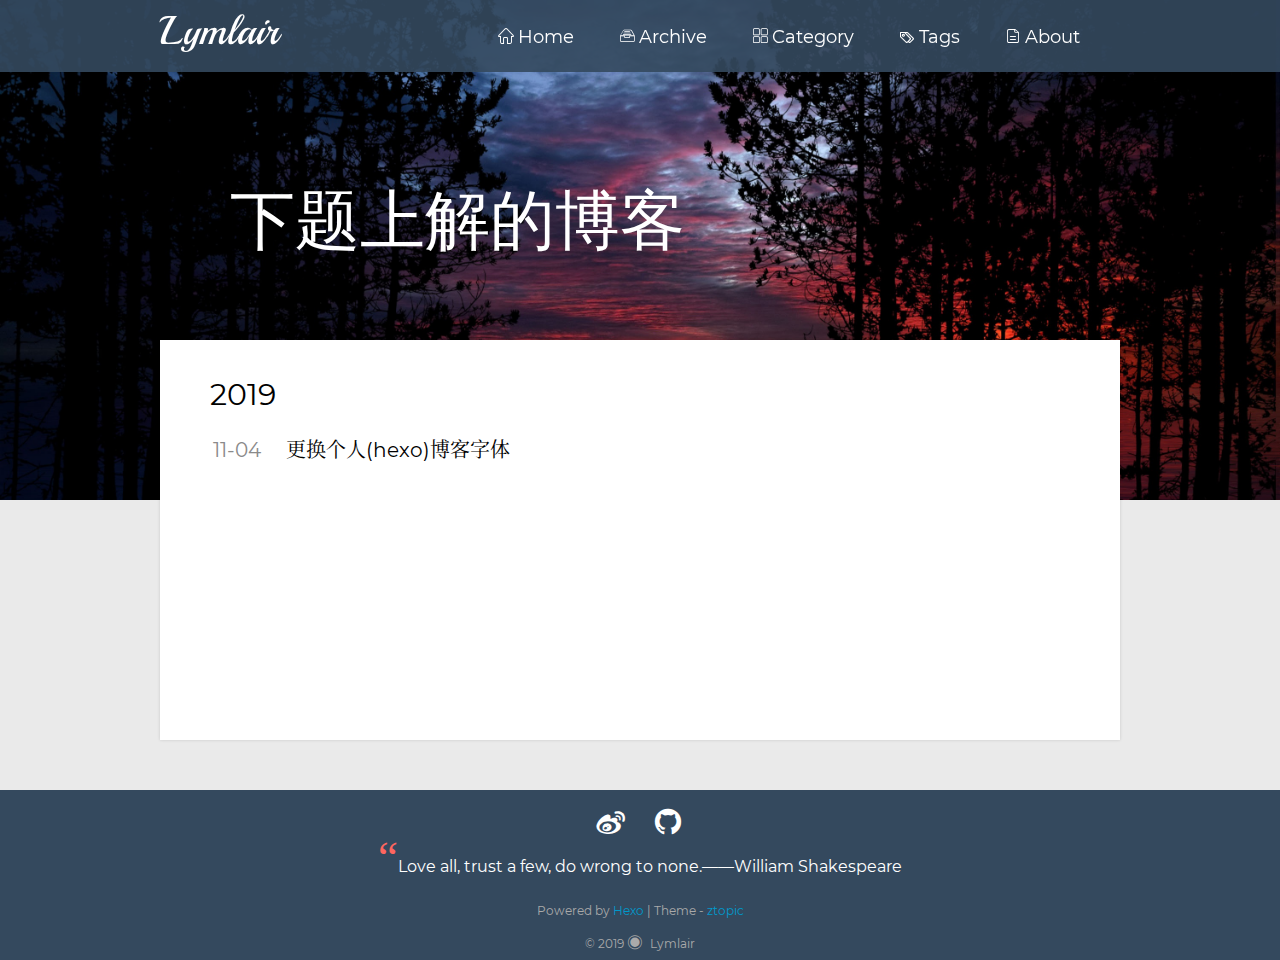
<file: tags/hexo/index.html>
<!DOCTYPE html>
<html lang="en">
<head>
  <meta charset="UTF-8">
  <meta name="viewport" content="width=device-width, initial-scale=1.0">
  <meta http-equiv="X-UA-Compatible" content="ie=edge">
  <meta name="theme-color" content="#fff">
  <title>下题上解</title>
  <link rel="alternate" href="path/of/rss" type="application/atom+xml">
  <link rel="shortcut icon" type="image/ico" href="/favicon.ico">
  <link rel="stylesheet" href="/css/style.css">
  

  

  

  

</head>

<body>
  <div class="mobile-header">
    <span><i class="iconfont icon-turnon" id="mobile-nav-toggle"></i></span>
    <div class="mobile-logo">
      <a href="/.">Lymlair</a>
    </div>
  </div>
  <div class="page" id="mobile-nav-panel">
    <div class="container">
      <header class="site-nav">
      <div class="nav-content">
        <div class="logo">
          <a href="/">Lymlair</a>
        </div>
        <nav class="navbar">
          <ul>
            
              <li class="menu-item">
                <a href="/" class="menu-item-link"><i class="iconfont icon-home"></i>Home</a>
              </li>
            
              <li class="menu-item">
                <a href="/archives" class="menu-item-link"><i class="iconfont icon-archive"></i>Archive</a>
              </li>
            
              <li class="menu-item">
                <a href="/categories" class="menu-item-link"><i class="iconfont icon-category"></i>Category</a>
              </li>
            
              <li class="menu-item">
                <a href="/tags" class="menu-item-link"><i class="iconfont icon-tags"></i>Tags</a>
              </li>
            
              <li class="menu-item">
                <a href="/about" class="menu-item-link"><i class="iconfont icon-about"></i>About</a>
              </li>
            
          </ul>
        </nav>
      </div>
</header>

      <div class="banner">
  <div class="show">
    <!-- <img src="/" alt="banner"> -->
    <div class="banner-title">
      
        <div class="intro">
          下题上解的博客
        </div>
      
    </div>
  </div>
</div>

      <main class="main"id="main">
          
  <div class="archives-container">
    
    
      
      
        
        
        <section class="archive-wrap">
          <div class="archive-year">
            <!-- <a href="/archives/2019" class="archive-year">2019</a> -->
            2019
          </div>
          <div class="archives">
      
      <div class="archive-content">
      <a class="archive-article" href="/2019/11/04/blogFont/">
        <span class="archive-meta">11-04</span>
        <span class="archive-title">更换个人(hexo)博客字体</span>
      </a>
    </article>
    
    
      </div></section>
    
  </div>

          
     <nav class="pagination">
    
    
  </nav>


          
  


      </main>
    </div>
    <footer>
      <div class="social-links">
        
          
        
          
            <a href="https://weibo.com" target="_blank" rel="noopener"><i class="iconfont icon-weibo"></i></a>
          
        
          
            <a href="https://github.com/" target="_blank" rel="noopener"><i class="iconfont icon-github"></i></a>
          
        
          
        
          
        
          
        
          
        
          
        
          
        
          
        
          
        
          
        
      </div>
      
        <div class="quote">
          <p>Love all, trust a few, do wrong to none.——William Shakespeare</p>
        </div>
      
      <div class="copyright">
        <p>
          Powered by <a href="https://hexo.io/" target="_blank" rel="noopener">Hexo</a>
          <span>|</span>
          Theme - <a href="https://github.com/wa-ri/hexo-theme-ztopic" target="_blank" rel="noopener">ztopic</a
        </p>
        <p>
          <span>
          
          &copy;
          
            2019
          
          </span>
          <i class="iconfont icon-circle"></i>
          <span>Lymlair</span>
        </p>
      </div>
</footer>

    <div class="back-to-top" id="back-to-top">
      <i class="iconfont icon-up"></i>
    </div>
  </div>
  <div id="mobile-nav">
  <nav id="mobile-nav-menu">
    
      <a href="/" class="mobile-nav-link"><i class="iconfont icon-home"></i>Home</a>
    
      <a href="/archives" class="mobile-nav-link"><i class="iconfont icon-archive"></i>Archive</a>
    
      <a href="/categories" class="mobile-nav-link"><i class="iconfont icon-category"></i>Category</a>
    
      <a href="/tags" class="mobile-nav-link"><i class="iconfont icon-tags"></i>Tags</a>
    
      <a href="/about" class="mobile-nav-link"><i class="iconfont icon-about"></i>About</a>
    
    <div class="mobile-intro"><i class="iconfont icon-pen"></i>下题上解的博客</div>
  </nav>
</div>


  <script src="/libs/jQuery/jquery-3.2.1.min.js"></script>
  <script src="/libs/slideout/slideout.min.js"></script>
  
    <link rel="stylesheet" href="/libs/fancybox/jquery.fancybox.css">
    <script src="/libs/fancybox/jquery.fancybox.pack.js"></script>
  
  

  <script src="/js/ztopic.js"></script>
</body>
</html>
</file>
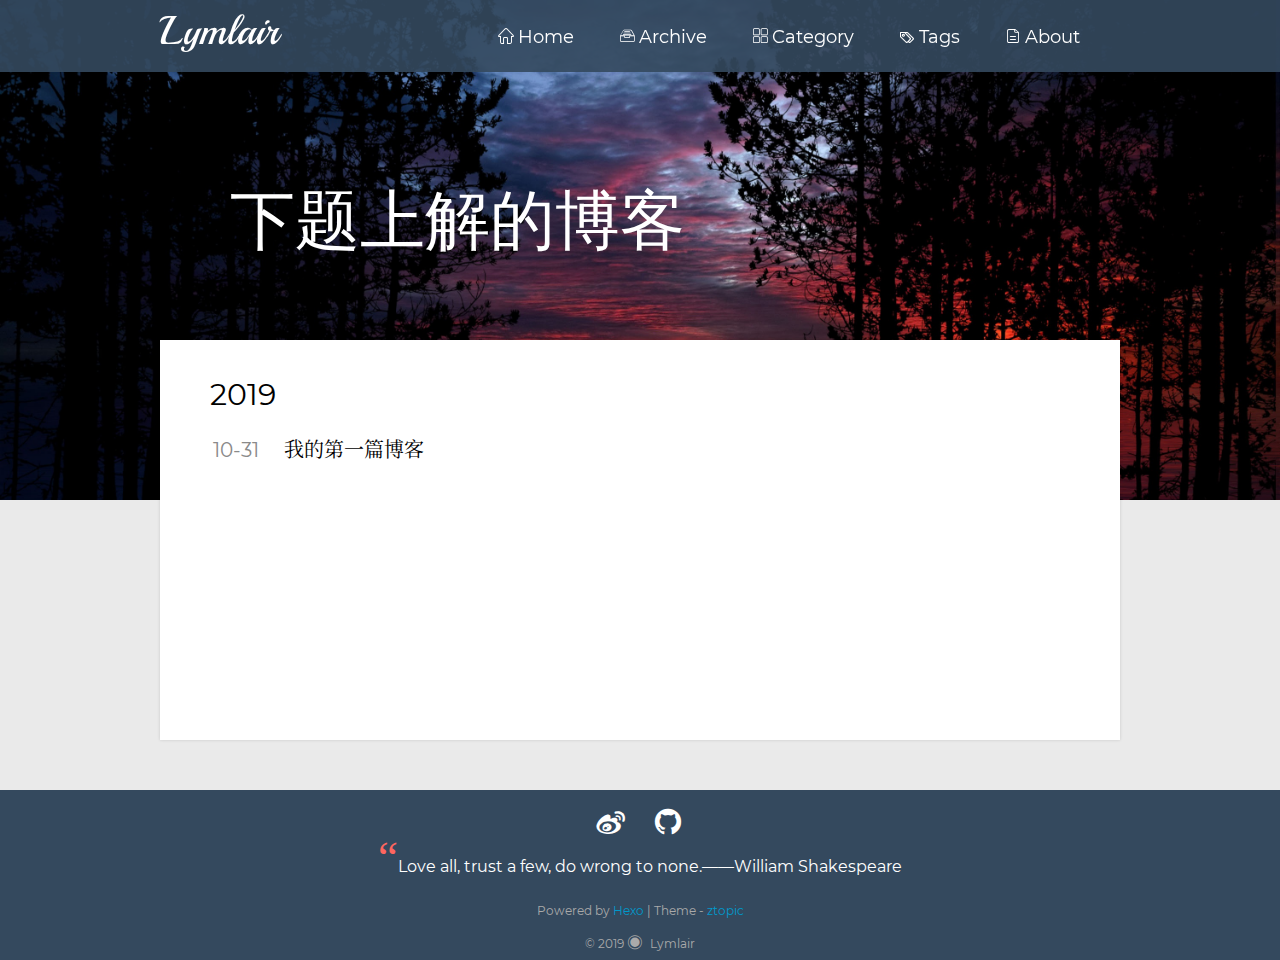
<file: archives/2019/10/index.html>
<!DOCTYPE html>
<html lang="en">
<head>
  <meta charset="UTF-8">
  <meta name="viewport" content="width=device-width, initial-scale=1.0">
  <meta http-equiv="X-UA-Compatible" content="ie=edge">
  <meta name="theme-color" content="#fff">
  <title>下题上解</title>
  <link rel="alternate" href="path/of/rss" type="application/atom+xml">
  <link rel="shortcut icon" type="image/ico" href="/favicon.ico">
  <link rel="stylesheet" href="/css/style.css">
  

  

  

  

</head>

<body>
  <div class="mobile-header">
    <span><i class="iconfont icon-turnon" id="mobile-nav-toggle"></i></span>
    <div class="mobile-logo">
      <a href="/.">Lymlair</a>
    </div>
  </div>
  <div class="page" id="mobile-nav-panel">
    <div class="container">
      <header class="site-nav">
      <div class="nav-content">
        <div class="logo">
          <a href="/">Lymlair</a>
        </div>
        <nav class="navbar">
          <ul>
            
              <li class="menu-item">
                <a href="/" class="menu-item-link"><i class="iconfont icon-home"></i>Home</a>
              </li>
            
              <li class="menu-item">
                <a href="/archives" class="menu-item-link"><i class="iconfont icon-archive"></i>Archive</a>
              </li>
            
              <li class="menu-item">
                <a href="/categories" class="menu-item-link"><i class="iconfont icon-category"></i>Category</a>
              </li>
            
              <li class="menu-item">
                <a href="/tags" class="menu-item-link"><i class="iconfont icon-tags"></i>Tags</a>
              </li>
            
              <li class="menu-item">
                <a href="/about" class="menu-item-link"><i class="iconfont icon-about"></i>About</a>
              </li>
            
          </ul>
        </nav>
      </div>
</header>

      <div class="banner">
  <div class="show">
    <!-- <img src="/" alt="banner"> -->
    <div class="banner-title">
      
        <div class="intro">
          下题上解的博客
        </div>
      
    </div>
  </div>
</div>

      <main class="main"id="main">
          
  <div class="archives-container">
    
    
      
      
        
        
        <section class="archive-wrap">
          <div class="archive-year">
            <!-- <a href="/archives/2019" class="archive-year">2019</a> -->
            2019
          </div>
          <div class="archives">
      
      <div class="archive-content">
      <a class="archive-article" href="/2019/10/31/firstBlog/">
        <span class="archive-meta">10-31</span>
        <span class="archive-title">我的第一篇博客</span>
      </a>
    </article>
    
    
      </div></section>
    
  </div>

          
     <nav class="pagination">
    
    
  </nav>


          

      </main>
    </div>
    <footer>
      <div class="social-links">
        
          
        
          
            <a href="https://weibo.com" target="_blank" rel="noopener"><i class="iconfont icon-weibo"></i></a>
          
        
          
            <a href="https://github.com/" target="_blank" rel="noopener"><i class="iconfont icon-github"></i></a>
          
        
          
        
          
        
          
        
          
        
          
        
          
        
          
        
          
        
          
        
      </div>
      
        <div class="quote">
          <p>Love all, trust a few, do wrong to none.——William Shakespeare</p>
        </div>
      
      <div class="copyright">
        <p>
          Powered by <a href="https://hexo.io/" target="_blank" rel="noopener">Hexo</a>
          <span>|</span>
          Theme - <a href="https://github.com/wa-ri/hexo-theme-ztopic" target="_blank" rel="noopener">ztopic</a
        </p>
        <p>
          <span>
          
          &copy;
          
            2019
          
          </span>
          <i class="iconfont icon-circle"></i>
          <span>Lymlair</span>
        </p>
      </div>
</footer>

    <div class="back-to-top" id="back-to-top">
      <i class="iconfont icon-up"></i>
    </div>
  </div>
  <div id="mobile-nav">
  <nav id="mobile-nav-menu">
    
      <a href="/" class="mobile-nav-link"><i class="iconfont icon-home"></i>Home</a>
    
      <a href="/archives" class="mobile-nav-link"><i class="iconfont icon-archive"></i>Archive</a>
    
      <a href="/categories" class="mobile-nav-link"><i class="iconfont icon-category"></i>Category</a>
    
      <a href="/tags" class="mobile-nav-link"><i class="iconfont icon-tags"></i>Tags</a>
    
      <a href="/about" class="mobile-nav-link"><i class="iconfont icon-about"></i>About</a>
    
    <div class="mobile-intro"><i class="iconfont icon-pen"></i>下题上解的博客</div>
  </nav>
</div>


  <script src="/libs/jQuery/jquery-3.2.1.min.js"></script>
  <script src="/libs/slideout/slideout.min.js"></script>
  
    <link rel="stylesheet" href="/libs/fancybox/jquery.fancybox.css">
    <script src="/libs/fancybox/jquery.fancybox.pack.js"></script>
  
  

  <script src="/js/ztopic.js"></script>
</body>
</html>
</file>
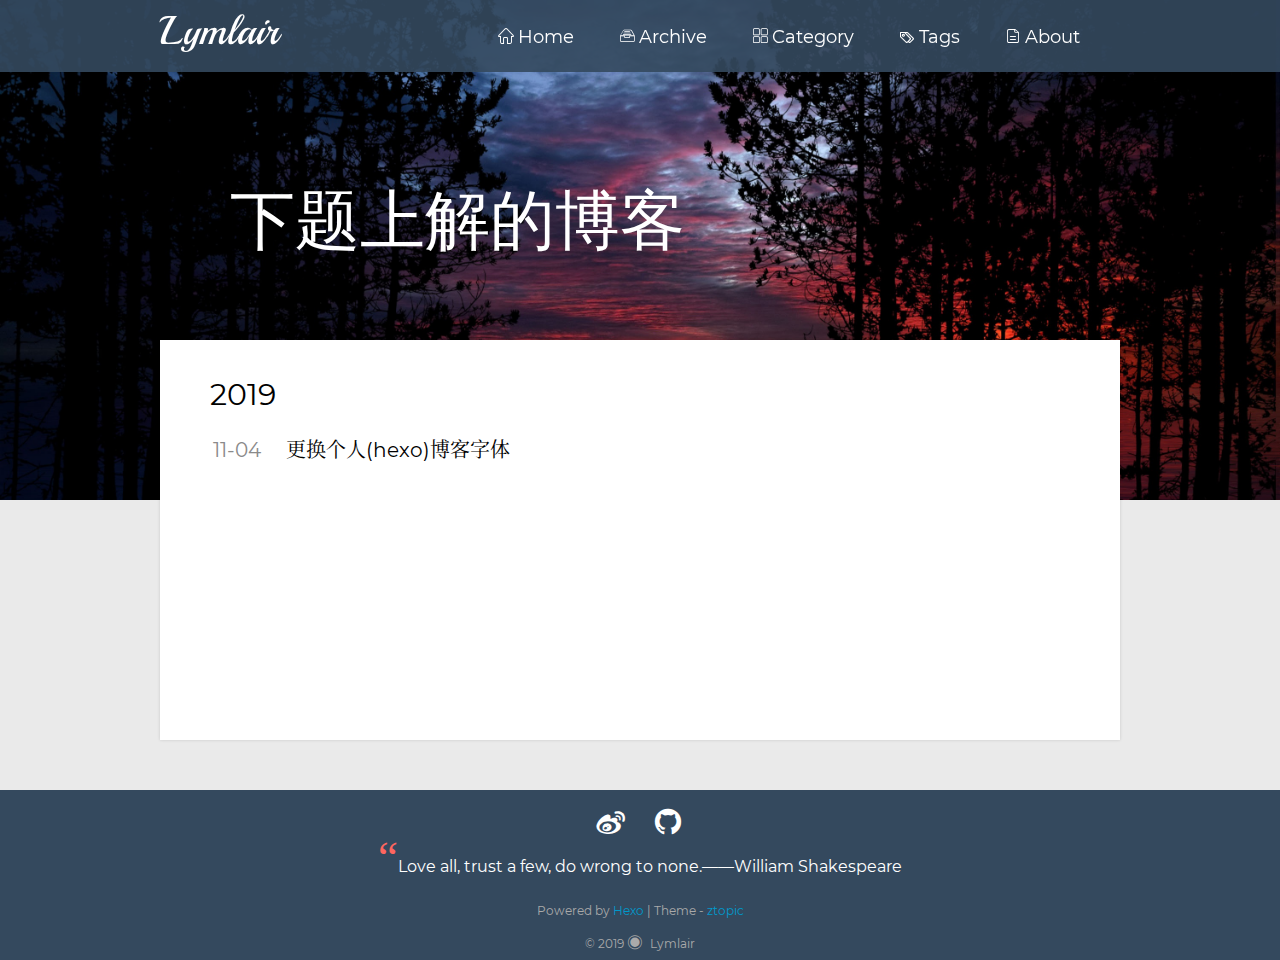
<file: archives/2019/11/index.html>
<!DOCTYPE html>
<html lang="en">
<head>
  <meta charset="UTF-8">
  <meta name="viewport" content="width=device-width, initial-scale=1.0">
  <meta http-equiv="X-UA-Compatible" content="ie=edge">
  <meta name="theme-color" content="#fff">
  <title>下题上解</title>
  <link rel="alternate" href="path/of/rss" type="application/atom+xml">
  <link rel="shortcut icon" type="image/ico" href="/favicon.ico">
  <link rel="stylesheet" href="/css/style.css">
  

  

  

  

</head>

<body>
  <div class="mobile-header">
    <span><i class="iconfont icon-turnon" id="mobile-nav-toggle"></i></span>
    <div class="mobile-logo">
      <a href="/.">Lymlair</a>
    </div>
  </div>
  <div class="page" id="mobile-nav-panel">
    <div class="container">
      <header class="site-nav">
      <div class="nav-content">
        <div class="logo">
          <a href="/">Lymlair</a>
        </div>
        <nav class="navbar">
          <ul>
            
              <li class="menu-item">
                <a href="/" class="menu-item-link"><i class="iconfont icon-home"></i>Home</a>
              </li>
            
              <li class="menu-item">
                <a href="/archives" class="menu-item-link"><i class="iconfont icon-archive"></i>Archive</a>
              </li>
            
              <li class="menu-item">
                <a href="/categories" class="menu-item-link"><i class="iconfont icon-category"></i>Category</a>
              </li>
            
              <li class="menu-item">
                <a href="/tags" class="menu-item-link"><i class="iconfont icon-tags"></i>Tags</a>
              </li>
            
              <li class="menu-item">
                <a href="/about" class="menu-item-link"><i class="iconfont icon-about"></i>About</a>
              </li>
            
          </ul>
        </nav>
      </div>
</header>

      <div class="banner">
  <div class="show">
    <!-- <img src="/" alt="banner"> -->
    <div class="banner-title">
      
        <div class="intro">
          下题上解的博客
        </div>
      
    </div>
  </div>
</div>

      <main class="main"id="main">
          
  <div class="archives-container">
    
    
      
      
        
        
        <section class="archive-wrap">
          <div class="archive-year">
            <!-- <a href="/archives/2019" class="archive-year">2019</a> -->
            2019
          </div>
          <div class="archives">
      
      <div class="archive-content">
      <a class="archive-article" href="/2019/11/04/blogFont/">
        <span class="archive-meta">11-04</span>
        <span class="archive-title">更换个人(hexo)博客字体</span>
      </a>
    </article>
    
    
      </div></section>
    
  </div>

          
     <nav class="pagination">
    
    
  </nav>


          

      </main>
    </div>
    <footer>
      <div class="social-links">
        
          
        
          
            <a href="https://weibo.com" target="_blank" rel="noopener"><i class="iconfont icon-weibo"></i></a>
          
        
          
            <a href="https://github.com/" target="_blank" rel="noopener"><i class="iconfont icon-github"></i></a>
          
        
          
        
          
        
          
        
          
        
          
        
          
        
          
        
          
        
          
        
      </div>
      
        <div class="quote">
          <p>Love all, trust a few, do wrong to none.——William Shakespeare</p>
        </div>
      
      <div class="copyright">
        <p>
          Powered by <a href="https://hexo.io/" target="_blank" rel="noopener">Hexo</a>
          <span>|</span>
          Theme - <a href="https://github.com/wa-ri/hexo-theme-ztopic" target="_blank" rel="noopener">ztopic</a
        </p>
        <p>
          <span>
          
          &copy;
          
            2019
          
          </span>
          <i class="iconfont icon-circle"></i>
          <span>Lymlair</span>
        </p>
      </div>
</footer>

    <div class="back-to-top" id="back-to-top">
      <i class="iconfont icon-up"></i>
    </div>
  </div>
  <div id="mobile-nav">
  <nav id="mobile-nav-menu">
    
      <a href="/" class="mobile-nav-link"><i class="iconfont icon-home"></i>Home</a>
    
      <a href="/archives" class="mobile-nav-link"><i class="iconfont icon-archive"></i>Archive</a>
    
      <a href="/categories" class="mobile-nav-link"><i class="iconfont icon-category"></i>Category</a>
    
      <a href="/tags" class="mobile-nav-link"><i class="iconfont icon-tags"></i>Tags</a>
    
      <a href="/about" class="mobile-nav-link"><i class="iconfont icon-about"></i>About</a>
    
    <div class="mobile-intro"><i class="iconfont icon-pen"></i>下题上解的博客</div>
  </nav>
</div>


  <script src="/libs/jQuery/jquery-3.2.1.min.js"></script>
  <script src="/libs/slideout/slideout.min.js"></script>
  
    <link rel="stylesheet" href="/libs/fancybox/jquery.fancybox.css">
    <script src="/libs/fancybox/jquery.fancybox.pack.js"></script>
  
  

  <script src="/js/ztopic.js"></script>
</body>
</html>
</file>
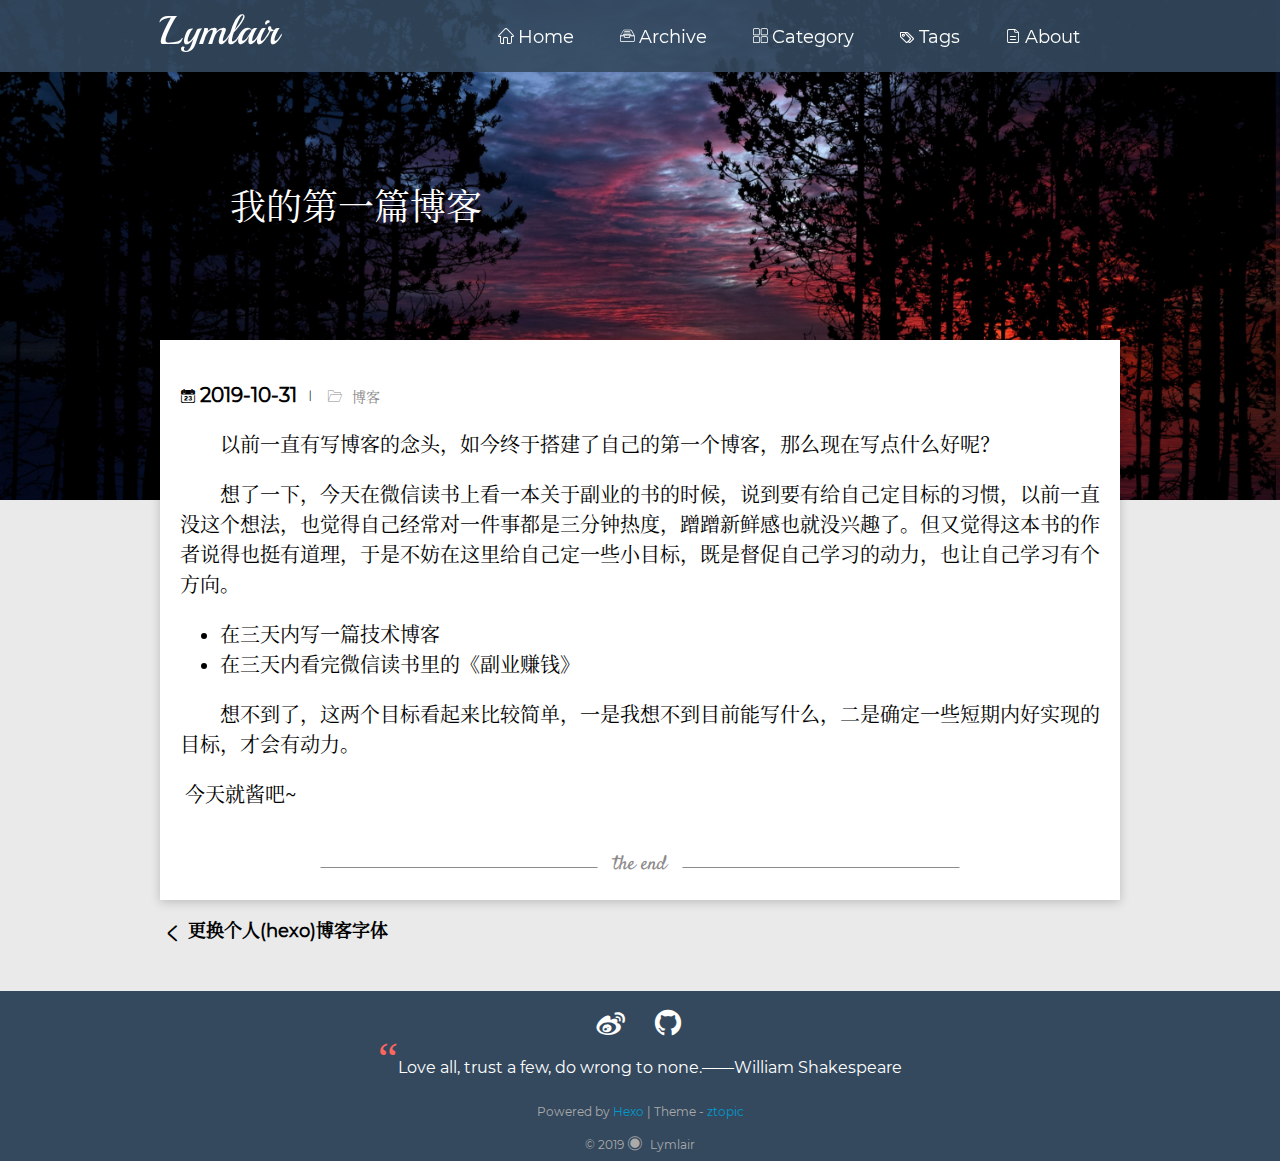
<file: 2019/10/31/firstBlog/index.html>
<!DOCTYPE html>
<html lang="en">
<head>
  <meta charset="UTF-8">
  <meta name="viewport" content="width=device-width, initial-scale=1.0">
  <meta http-equiv="X-UA-Compatible" content="ie=edge">
  <meta name="theme-color" content="#fff">
  <title>我的第一篇博客 | 下题上解</title>
  <link rel="alternate" href="path/of/rss" type="application/atom+xml">
  <link rel="shortcut icon" type="image/ico" href="/favicon.ico">
  <link rel="stylesheet" href="/css/style.css">
  

  

  

  

</head>

<body>
  <div class="mobile-header">
    <span><i class="iconfont icon-turnon" id="mobile-nav-toggle"></i></span>
    <div class="mobile-logo">
      <a href="/.">Lymlair</a>
    </div>
  </div>
  <div class="page" id="mobile-nav-panel">
    <div class="container">
      <header class="site-nav">
      <div class="nav-content">
        <div class="logo">
          <a href="/">Lymlair</a>
        </div>
        <nav class="navbar">
          <ul>
            
              <li class="menu-item">
                <a href="/" class="menu-item-link"><i class="iconfont icon-home"></i>Home</a>
              </li>
            
              <li class="menu-item">
                <a href="/archives" class="menu-item-link"><i class="iconfont icon-archive"></i>Archive</a>
              </li>
            
              <li class="menu-item">
                <a href="/categories" class="menu-item-link"><i class="iconfont icon-category"></i>Category</a>
              </li>
            
              <li class="menu-item">
                <a href="/tags" class="menu-item-link"><i class="iconfont icon-tags"></i>Tags</a>
              </li>
            
              <li class="menu-item">
                <a href="/about" class="menu-item-link"><i class="iconfont icon-about"></i>About</a>
              </li>
            
          </ul>
        </nav>
      </div>
</header>

      <div class="banner">
  <div class="show">
    <!-- <img src="/" alt="banner"> -->
    <div class="banner-title">
      
        <div class="post-title">
          我的第一篇博客
            <div class="post-tags">
    		    
    	      </div>
        </div>
      
    </div>
  </div>
</div>

      <main class="main"id="main">
          <article class="post">
  

  <header>
    <div class="post-title mobile-post-title">
      <h1>我的第一篇博客</h1>
        <div class="post-tags">
        
        </div>
    </div>
    <div class="post-meta">
      <span class="post-time"><i class="iconfont icon-calendar"></i>2019-10-31</span>
      
          
            <i class="iconfont icon-divide"></i>
            <i class="iconfont icon-folder" style="color: #8a8a8a;"></i>
            <a class="post-category" href="/categories/%E5%8D%9A%E5%AE%A2/">博客</a>
          
      
      <!----------------------------------->
        
      <!----------------------------------->
    </div>
  </header>
  

  <div class="post-content">
    <p>　　以前一直有写博客的念头，如今终于搭建了自己的第一个博客，那么现在写点什么好呢？</p>
<p>　　想了一下，今天在微信读书上看一本关于副业的书的时候，说到要有给自己定目标的习惯，以前一直没这个想法，也觉得自己经常对一件事都是三分钟热度，蹭蹭新鲜感也就没兴趣了。但又觉得这本书的作者说得也挺有道理，于是不妨在这里给自己定一些小目标，既是督促自己学习的动力，也让自己学习有个方向。</p>
<ul>
<li>在三天内写一篇技术博客</li>
<li>在三天内看完微信读书里的《副业赚钱》</li>
</ul>
<p>　　想不到了，这两个目标看起来比较简单，一是我想不到目前能写什么，二是确定一些短期内好实现的目标，才会有动力。</p>
<p>​        今天就酱吧~</p>

  </div>
  <div class="post-footer">the end</div>
</article>

          
  <nav class="pagination post-nav">
    
      <a href="/2019/11/04/blogFont/">
        <span class="prev-post"><i class="iconfont icon-back"></i>更换个人(hexo)博客字体</span>
      </a>
    
    
  </nav>


          
  


      </main>
    </div>
    <footer>
      <div class="social-links">
        
          
        
          
            <a href="https://weibo.com" target="_blank" rel="noopener"><i class="iconfont icon-weibo"></i></a>
          
        
          
            <a href="https://github.com/" target="_blank" rel="noopener"><i class="iconfont icon-github"></i></a>
          
        
          
        
          
        
          
        
          
        
          
        
          
        
          
        
          
        
          
        
      </div>
      
        <div class="quote">
          <p>Love all, trust a few, do wrong to none.——William Shakespeare</p>
        </div>
      
      <div class="copyright">
        <p>
          Powered by <a href="https://hexo.io/" target="_blank" rel="noopener">Hexo</a>
          <span>|</span>
          Theme - <a href="https://github.com/wa-ri/hexo-theme-ztopic" target="_blank" rel="noopener">ztopic</a
        </p>
        <p>
          <span>
          
          &copy;
          
            2019
          
          </span>
          <i class="iconfont icon-circle"></i>
          <span>Lymlair</span>
        </p>
      </div>
</footer>

    <div class="back-to-top" id="back-to-top">
      <i class="iconfont icon-up"></i>
    </div>
  </div>
  <div id="mobile-nav">
  <nav id="mobile-nav-menu">
    
      <a href="/" class="mobile-nav-link"><i class="iconfont icon-home"></i>Home</a>
    
      <a href="/archives" class="mobile-nav-link"><i class="iconfont icon-archive"></i>Archive</a>
    
      <a href="/categories" class="mobile-nav-link"><i class="iconfont icon-category"></i>Category</a>
    
      <a href="/tags" class="mobile-nav-link"><i class="iconfont icon-tags"></i>Tags</a>
    
      <a href="/about" class="mobile-nav-link"><i class="iconfont icon-about"></i>About</a>
    
    <div class="mobile-intro"><i class="iconfont icon-pen"></i>下题上解的博客</div>
  </nav>
</div>


  <script src="/libs/jQuery/jquery-3.2.1.min.js"></script>
  <script src="/libs/slideout/slideout.min.js"></script>
  
    <link rel="stylesheet" href="/libs/fancybox/jquery.fancybox.css">
    <script src="/libs/fancybox/jquery.fancybox.pack.js"></script>
  
  

  <script src="/js/ztopic.js"></script>
</body>
</html>
</file>
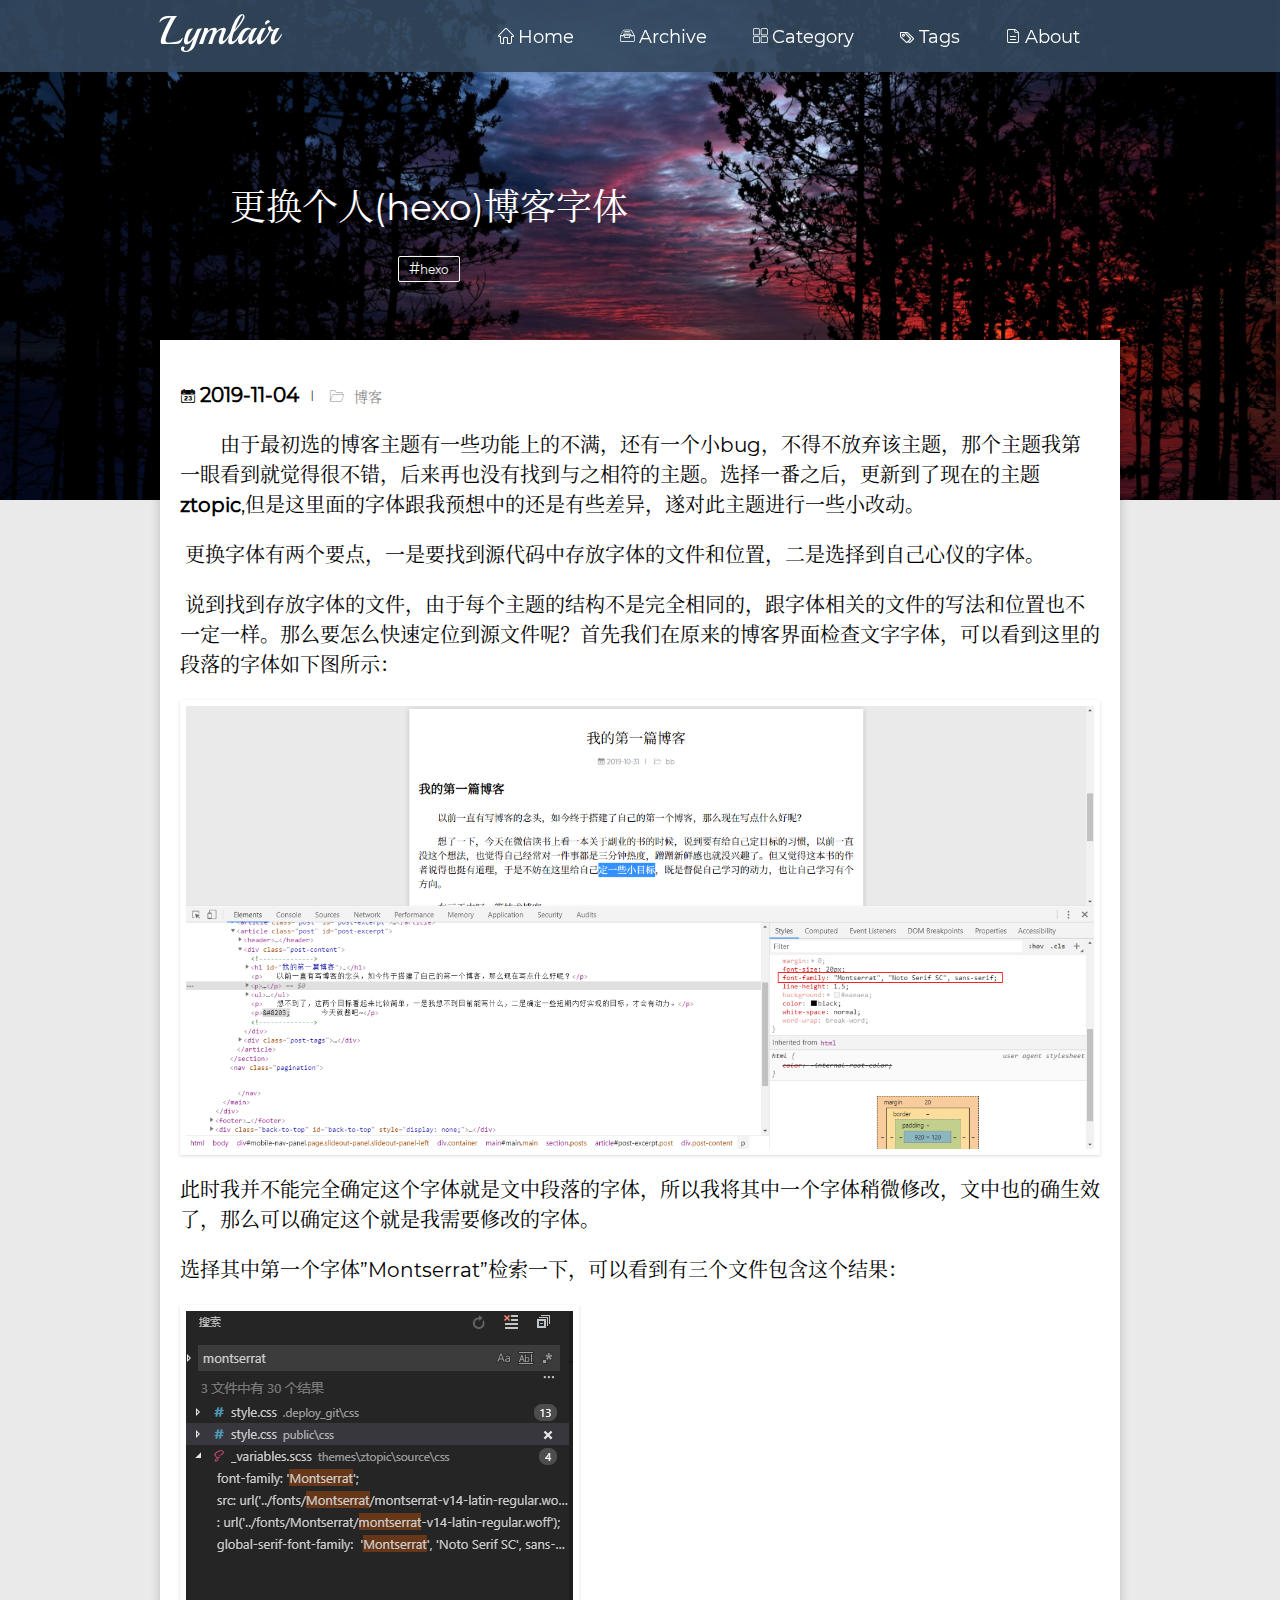
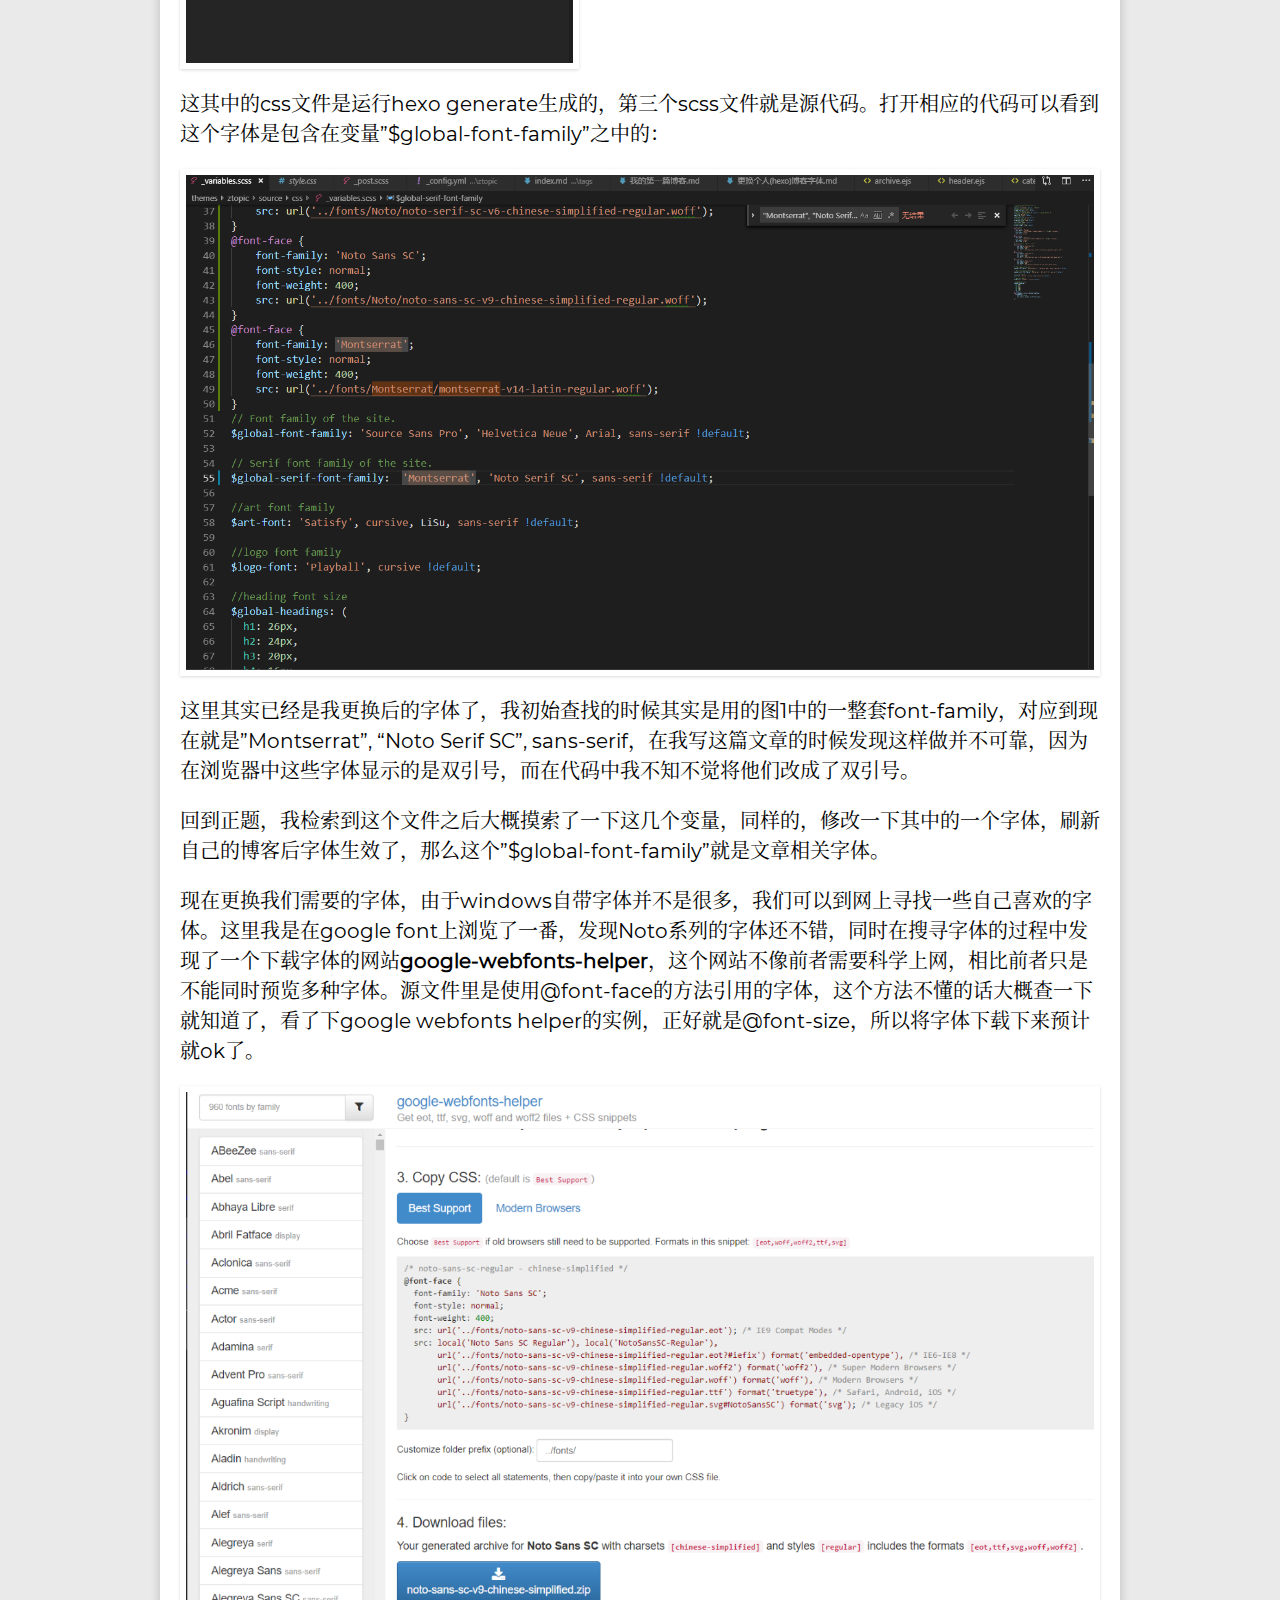
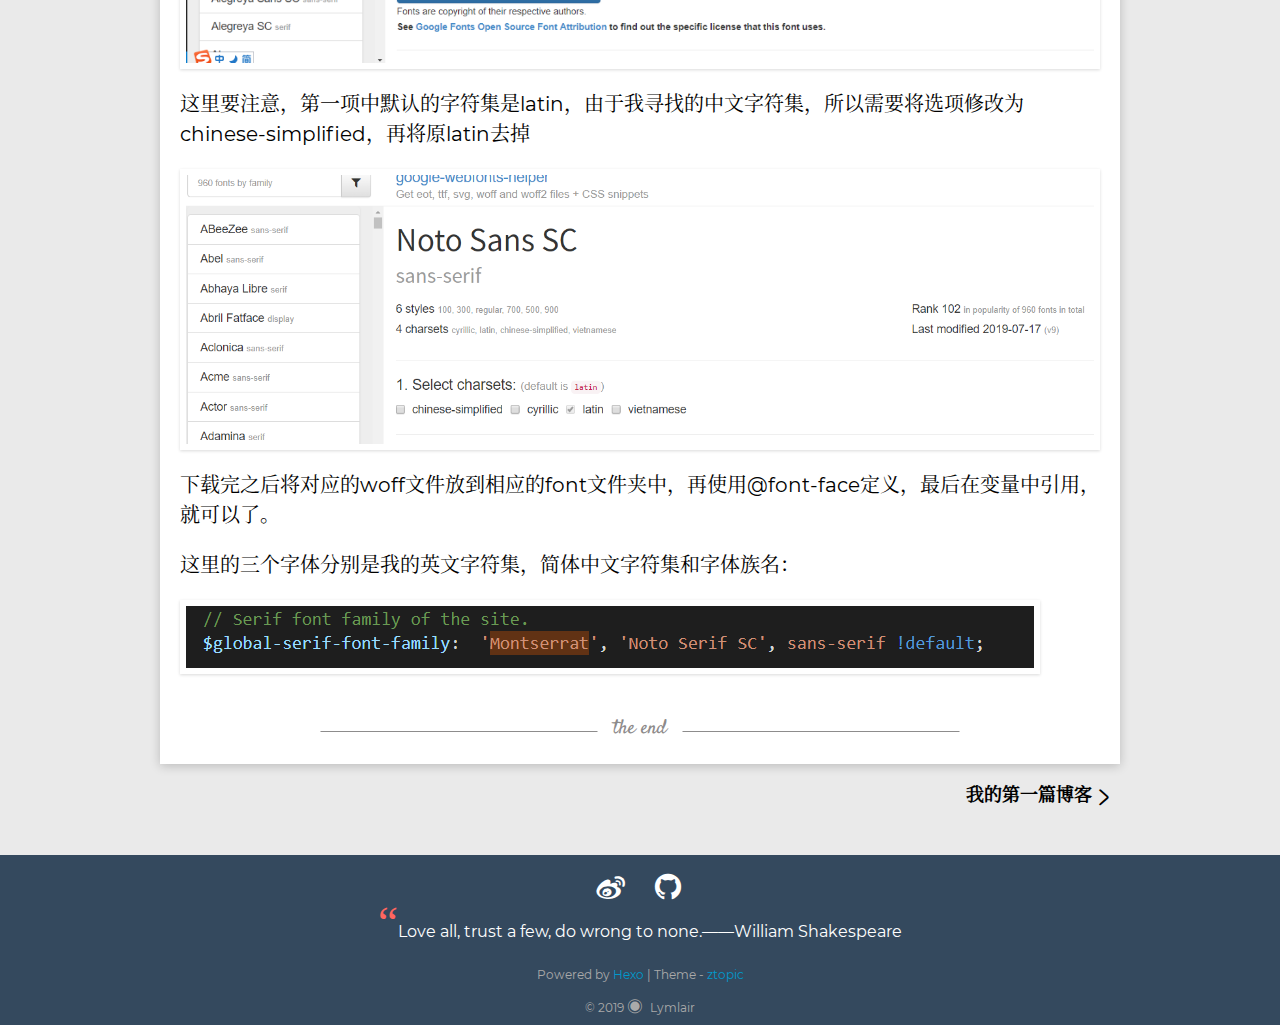
<file: 2019/11/04/blogFont/index.html>
<!DOCTYPE html>
<html lang="en">
<head>
  <meta charset="UTF-8">
  <meta name="viewport" content="width=device-width, initial-scale=1.0">
  <meta http-equiv="X-UA-Compatible" content="ie=edge">
  <meta name="theme-color" content="#fff">
  <title>更换个人(hexo)博客字体 | 下题上解</title>
  <link rel="alternate" href="path/of/rss" type="application/atom+xml">
  <link rel="shortcut icon" type="image/ico" href="/favicon.ico">
  <link rel="stylesheet" href="/css/style.css">
  

  

  

  

</head>

<body>
  <div class="mobile-header">
    <span><i class="iconfont icon-turnon" id="mobile-nav-toggle"></i></span>
    <div class="mobile-logo">
      <a href="/.">Lymlair</a>
    </div>
  </div>
  <div class="page" id="mobile-nav-panel">
    <div class="container">
      <header class="site-nav">
      <div class="nav-content">
        <div class="logo">
          <a href="/">Lymlair</a>
        </div>
        <nav class="navbar">
          <ul>
            
              <li class="menu-item">
                <a href="/" class="menu-item-link"><i class="iconfont icon-home"></i>Home</a>
              </li>
            
              <li class="menu-item">
                <a href="/archives" class="menu-item-link"><i class="iconfont icon-archive"></i>Archive</a>
              </li>
            
              <li class="menu-item">
                <a href="/categories" class="menu-item-link"><i class="iconfont icon-category"></i>Category</a>
              </li>
            
              <li class="menu-item">
                <a href="/tags" class="menu-item-link"><i class="iconfont icon-tags"></i>Tags</a>
              </li>
            
              <li class="menu-item">
                <a href="/about" class="menu-item-link"><i class="iconfont icon-about"></i>About</a>
              </li>
            
          </ul>
        </nav>
      </div>
</header>

      <div class="banner">
  <div class="show">
    <!-- <img src="/" alt="banner"> -->
    <div class="banner-title">
      
        <div class="post-title">
          更换个人(hexo)博客字体
            <div class="post-tags">
    		    
              <a class="tag-link" href="/tags/hexo/" rel="tag">hexo</a>
            
    	      </div>
        </div>
      
    </div>
  </div>
</div>

      <main class="main"id="main">
          <article class="post">
  

  <header>
    <div class="post-title mobile-post-title">
      <h1>更换个人(hexo)博客字体</h1>
        <div class="post-tags">
        
          <a class="tag-link" href="/tags/hexo/" rel="tag">hexo</a>
        
        </div>
    </div>
    <div class="post-meta">
      <span class="post-time"><i class="iconfont icon-calendar"></i>2019-11-04</span>
      
          
            <i class="iconfont icon-divide"></i>
            <i class="iconfont icon-folder" style="color: #8a8a8a;"></i>
            <a class="post-category" href="/categories/%E5%8D%9A%E5%AE%A2/">博客</a>
          
      
      <!----------------------------------->
        
      <!----------------------------------->
    </div>
  </header>
  

  <div class="post-content">
    <p>　　由于最初选的博客主题有一些功能上的不满，还有一个小bug，不得不放弃该主题，那个主题我第一眼看到就觉得很不错，后来再也没有找到与之相符的主题。选择一番之后，更新到了现在的主题<a href="https://github.com/wa-ri/hexo-theme-ztopic" target="_blank" rel="noopener">ztopic</a>,但是这里面的字体跟我预想中的还是有些差异，遂对此主题进行一些小改动。</p>
<p>​        更换字体有两个要点，一是要找到源代码中存放字体的文件和位置，二是选择到自己心仪的字体。</p>
<p>​        说到找到存放字体的文件，由于每个主题的结构不是完全相同的，跟字体相关的文件的写法和位置也不一定一样。那么要怎么快速定位到源文件呢？首先我们在原来的博客界面检查文字字体，可以看到这里的段落的字体如下图所示：</p>
<p><img src="/2019/11/04/blogFont/findFont.png" alt="1572869928305"></p>
<p>此时我并不能完全确定这个字体就是文中段落的字体，所以我将其中一个字体稍微修改，文中也的确生效了，那么可以确定这个就是我需要修改的字体。</p>
<p>选择其中第一个字体”Montserrat”检索一下，可以看到有三个文件包含这个结果：</p>
<p><img src="/2019/11/04/blogFont/getFont.png" alt="1572870256048"></p>
<p>这其中的css文件是运行hexo generate生成的，第三个scss文件就是源代码。打开相应的代码可以看到这个字体是包含在变量”$global-font-family”之中的：</p>
<p><img src="/2019/11/04/blogFont/fontCode.png" alt="1572870452299"></p>
<p>这里其实已经是我更换后的字体了，我初始查找的时候其实是用的图1中的一整套font-family，对应到现在就是”Montserrat”, “Noto Serif SC”, sans-serif，在我写这篇文章的时候发现这样做并不可靠，因为在浏览器中这些字体显示的是双引号，而在代码中我不知不觉将他们改成了双引号。</p>
<p>回到正题，我检索到这个文件之后大概摸索了一下这几个变量，同样的，修改一下其中的一个字体，刷新自己的博客后字体生效了，那么这个”$global-font-family”就是文章相关字体。</p>
<p>现在更换我们需要的字体，由于windows自带字体并不是很多，我们可以到网上寻找一些自己喜欢的字体。这里我是在google font上浏览了一番，发现Noto系列的字体还不错，同时在搜寻字体的过程中发现了一个下载字体的网站<a href="https://google-webfonts-helper.herokuapp.com/" target="_blank" rel="noopener">google-webfonts-helper</a>，这个网站不像前者需要科学上网，相比前者只是不能同时预览多种字体。源文件里是使用@font-face的方法引用的字体，这个方法不懂的话大概查一下就知道了，看了下google webfonts helper的实例，正好就是@font-size，所以将字体下载下来预计就ok了。</p>
<p><img src="/2019/11/04/blogFont/downloadFont.png" alt="1572872036230"></p>
<p>这里要注意，第一项中默认的字符集是latin，由于我寻找的中文字符集，所以需要将选项修改为chinese-simplified，再将原latin去掉</p>
<p><img src="/2019/11/04/blogFont/selectLanguage.png" alt="1572872228423"></p>
<p>下载完之后将对应的woff文件放到相应的font文件夹中，再使用@font-face定义，最后在变量中引用，就可以了。</p>
<p>这里的三个字体分别是我的英文字符集，简体中文字符集和字体族名：</p>
<p><img src="/2019/11/04/blogFont/font.png" alt="1572872430572"></p>

  </div>
  <div class="post-footer">the end</div>
</article>

          
  <nav class="pagination post-nav">
    
    
      <a href="/2019/10/31/firstBlog/">
        <span class="next-post">我的第一篇博客<i class="iconfont icon-more"></i></span>
      </a>
    
  </nav>


          
  


      </main>
    </div>
    <footer>
      <div class="social-links">
        
          
        
          
            <a href="https://weibo.com" target="_blank" rel="noopener"><i class="iconfont icon-weibo"></i></a>
          
        
          
            <a href="https://github.com/" target="_blank" rel="noopener"><i class="iconfont icon-github"></i></a>
          
        
          
        
          
        
          
        
          
        
          
        
          
        
          
        
          
        
          
        
      </div>
      
        <div class="quote">
          <p>Love all, trust a few, do wrong to none.——William Shakespeare</p>
        </div>
      
      <div class="copyright">
        <p>
          Powered by <a href="https://hexo.io/" target="_blank" rel="noopener">Hexo</a>
          <span>|</span>
          Theme - <a href="https://github.com/wa-ri/hexo-theme-ztopic" target="_blank" rel="noopener">ztopic</a
        </p>
        <p>
          <span>
          
          &copy;
          
            2019
          
          </span>
          <i class="iconfont icon-circle"></i>
          <span>Lymlair</span>
        </p>
      </div>
</footer>

    <div class="back-to-top" id="back-to-top">
      <i class="iconfont icon-up"></i>
    </div>
  </div>
  <div id="mobile-nav">
  <nav id="mobile-nav-menu">
    
      <a href="/" class="mobile-nav-link"><i class="iconfont icon-home"></i>Home</a>
    
      <a href="/archives" class="mobile-nav-link"><i class="iconfont icon-archive"></i>Archive</a>
    
      <a href="/categories" class="mobile-nav-link"><i class="iconfont icon-category"></i>Category</a>
    
      <a href="/tags" class="mobile-nav-link"><i class="iconfont icon-tags"></i>Tags</a>
    
      <a href="/about" class="mobile-nav-link"><i class="iconfont icon-about"></i>About</a>
    
    <div class="mobile-intro"><i class="iconfont icon-pen"></i>下题上解的博客</div>
  </nav>
</div>


  <script src="/libs/jQuery/jquery-3.2.1.min.js"></script>
  <script src="/libs/slideout/slideout.min.js"></script>
  
    <link rel="stylesheet" href="/libs/fancybox/jquery.fancybox.css">
    <script src="/libs/fancybox/jquery.fancybox.pack.js"></script>
  
  

  <script src="/js/ztopic.js"></script>
</body>
</html>
</file>
<file: css/style.css>
@charset "UTF-8";
@font-face {
  font-family: 'Playball';
  src: url("../fonts/Playball/Playball-Regular.ttf") format("truetype");
  font-weight: normal;
  font-style: normal; }

@font-face {
  font-family: 'Satisfy';
  src: url("../fonts/Satisfy/Satisfy-Regular.ttf") format("truetype");
  font-weight: normal;
  font-style: normal; }

/* noto-serif-sc-regular - latin */
@font-face {
  font-family: 'Noto Serif SC';
  font-style: normal;
  font-weight: 400;
  src: url("../fonts/Noto/noto-serif-sc-v6-chinese-simplified-regular.woff"); }

@font-face {
  font-family: 'Noto Sans SC';
  font-style: normal;
  font-weight: 400;
  src: url("../fonts/Noto/noto-sans-sc-v9-chinese-simplified-regular.woff"); }

@font-face {
  font-family: 'Montserrat';
  font-style: normal;
  font-weight: 400;
  src: url("../fonts/Montserrat/montserrat-v14-latin-regular.woff"); }

h1 {
  font-size: 26px;
  font-family: "Montserrat", "Noto Serif SC", sans-serif; }

h2 {
  font-size: 24px;
  font-family: "Montserrat", "Noto Serif SC", sans-serif; }

h3 {
  font-size: 20px;
  font-family: "Montserrat", "Noto Serif SC", sans-serif; }

h4 {
  font-size: 16px;
  font-family: "Montserrat", "Noto Serif SC", sans-serif; }

h5 {
  font-size: 14px;
  font-family: "Montserrat", "Noto Serif SC", sans-serif; }

h6 {
  font-size: 14px;
  font-family: "Montserrat", "Noto Serif SC", sans-serif; }

* {
  -webkit-box-sizing: border-box;
  -moz-box-sizing: border-box;
  box-sizing: border-box; }

html,
body {
  height: 100%; }

body {
  margin: 0;
  font-size: 20px;
  font-family: "Montserrat", "Noto Serif SC", sans-serif;
  line-height: 1.5;
  background: #eaeaea;
  color: black;
  white-space: normal;
  word-wrap: break-word; }
  body a {
    color: black; }

main {
  position: relative;
  z-index: 8;
  max-width: 960px;
  margin: -160px auto 10px; }

.page {
  background: #eaeaea;
  height: 100%; }
  .page > .container {
    min-height: 100%;
    padding-bottom: 210px;
    overflow: hidden; }
  .page > footer {
    margin-top: -170px; }

@font-face {
  font-family: "iconfont";
  src: url("//at.alicdn.com/t/font_425542_ayw19yrbb2xfxbt9.eot?t=1511273246658");
  /* IE9*/
  src: url("//at.alicdn.com/t/font_425542_ayw19yrbb2xfxbt9.eot?t=1511273246658#iefix") format("embedded-opentype"), url("[data-uri]") format("woff"), url("//at.alicdn.com/t/font_425542_ayw19yrbb2xfxbt9.ttf?t=1511273246658") format("truetype"), url("//at.alicdn.com/t/font_425542_ayw19yrbb2xfxbt9.svg?t=1511273246658#iconfont") format("svg");
  /* iOS 4.1- */ }

.iconfont {
  font-family: "iconfont" !important;
  font-size: 16px;
  font-style: normal;
  -webkit-font-smoothing: antialiased;
  -moz-osx-font-smoothing: grayscale; }
  .iconfont::before {
    padding-right: 4px; }

.icon-linkedin:before {
  content: "\e724"; }

.icon-back:before {
  content: "\e697"; }

.icon-more:before {
  content: "\e6a7"; }

.icon-about:before {
  content: "\e602"; }

.icon-stackoverflow:before {
  content: "\ec1d"; }

.icon-tags:before {
  content: "\ea1b"; }

.icon-zhihu:before {
  content: "\e6ba"; }

.icon-up:before {
  content: "\e631"; }

.icon-steam:before {
  content: "\e93a"; }

.icon-weibo:before {
  content: "\e6ce"; }

.icon-home:before {
  content: "\e6d9"; }

.icon-calendar:before {
  content: "\e647"; }

.icon-facebook:before {
  content: "\e604"; }

.icon-circle:before {
  content: "\e61a"; }

.icon-archive:before {
  content: "\e619"; }

.icon-pen:before {
  content: "\e61b"; }

.icon-douban:before {
  content: "\e688"; }

.icon-category:before {
  content: "\e625"; }

.icon-tumblr:before {
  content: "\e82d"; }

.icon-turnoff:before {
  content: "\e648"; }

.icon-turnon:before {
  content: "\e649"; }

.icon-rss:before {
  content: "\e7ef"; }

.icon-folder:before {
  content: "\e646"; }

.icon-divide:before {
  content: "\e654"; }

.icon-twitter:before {
  content: "\e606"; }

.icon-github:before {
  content: "\e600"; }

.icon-instagram:before {
  content: "\e641"; }

.cate-icon {
  display: inline-block;
  text-decoration: none;
  font-size: 26px; }

.back-icon {
  display: inline-block;
  text-decoration: none;
  font-size: 26px; }

* {
  -webkit-tap-highlight-color: rgba(0, 0, 0, 0); }

#mobile-nav .slideout-menu {
  position: fixed;
  left: 0;
  top: 0;
  bottom: 0;
  right: 0;
  z-index: 0;
  color: black;
  background: #f6f6f6;
  width: 180px;
  display: none;
  padding-top: 100px; }
  #mobile-nav .slideout-menu a {
    text-align: center;
    width: 180px;
    font-size: 18px;
    display: block;
    text-decoration: none;
    margin: 20px 0;
    padding: 5px 0; }
  #mobile-nav .slideout-menu .mobile-intro {
    text-align: center;
    width: 150px;
    font-family: "Satisfy", cursive, LiSu, sans-serif;
    margin: 50px 10px 0;
    font-size: 18px; }
    #mobile-nav .slideout-menu .mobile-intro i {
      font-size: 30px; }

.slideout-open {
  overflow: hidden; }
  .slideout-open .slideout-panel {
    position: relative;
    z-index: 2;
    will-change: transform;
    box-shadow: 0 0 10px rgba(0, 0, 0, 0.2); }
  .slideout-open body,
  .slideout-open .slideout-panel {
    overflow: hidden; }
  .slideout-open #mobile-nav .slideout-menu {
    display: block; }

.fixed-mobile {
  transform: translateX(180px); }

.mobile-header {
  display: none;
  width: 100%;
  position: fixed;
  left: 0;
  top: 0;
  z-index: 9;
  background: #34495e;
  box-shadow: 0 2px 10px rgba(52, 73, 94, 0.9); }
  .mobile-header span, .mobile-header a {
    color: #fff; }
  .mobile-header span {
    float: left;
    margin-left: 12px;
    margin-top: 6px;
    cursor: pointer;
    padding: 0 10px; }
    .mobile-header span i {
      font-size: 22px; }
  .mobile-header .mobile-logo {
    text-align: center; }
    .mobile-header .mobile-logo a {
      font-size: 30px;
      text-decoration: none;
      font-family: "Playball", cursive;
      margin-right: 42px; }

header.site-nav {
  display: none;
  width: 100%;
  min-height: 40px;
  background: rgba(52, 73, 94, 0.9);
  margin: 0;
  position: fixed;
  top: 0;
  left: 0;
  z-index: 9;
  border: 1px solid transparent; }
  header.site-nav .nav-content {
    max-width: 960px;
    margin: 0 auto; }
  header.site-nav .logo {
    float: left;
    font-size: 40px;
    font-family: "Playball", cursive; }
    header.site-nav .logo a {
      color: #fff; }
      header.site-nav .logo a::after {
        content: none; }
  header.site-nav a {
    text-decoration: none;
    color: #fff;
    transition: color .3s;
    position: relative; }
    header.site-nav a::after {
      position: absolute;
      bottom: 0;
      left: 50%;
      right: 50%;
      content: "";
      background: #fff;
      height: 2px;
      transition: all .3s; }
    header.site-nav a:hover::after {
      left: 0;
      right: 0; }
  header.site-nav .navbar ul {
    padding: 0;
    margin: 0;
    float: right;
    margin: 20px; }
    header.site-nav .navbar ul li {
      display: inline-block;
      list-style: none;
      margin: 0 20px;
      font-size: 18px; }
      header.site-nav .navbar ul li i {
        vertical-align: text-bottom; }

.banner {
  position: relative; }
  .banner .show {
    position: relative;
    z-index: 2;
    font-size: 65px;
    height: 500px;
    background: url("../../images/page-cover.jpg") no-repeat;
    background-size: cover;
    color: #fff;
    text-align: center; }
    .banner .show div.banner-title {
      position: absolute;
      left: 18%;
      top: 36%;
      margin: 0;
      font-family: "Satisfy", cursive, LiSu, sans-serif; }
      .banner .show div.banner-title .post-title {
        font-size: 36px;
        font-family: "Montserrat", "Noto Serif SC", sans-serif; }
        .banner .show div.banner-title .post-title .post-tags a {
          display: inline-block;
          text-decoration: none;
          color: #fff;
          margin: 10px;
          border: 1px solid #fff;
          border-radius: 2px;
          padding: 0 10px;
          font-size: 12px;
          transition: all .3s; }
          .banner .show div.banner-title .post-title .post-tags a:before {
            content: "#";
            font-size: 16px; }
          .banner .show div.banner-title .post-title .post-tags a:hover {
            background: #fff;
            color: #34495e; }

article#post-excerpt {
  min-height: 0; }
  article#post-excerpt header {
    text-align: center; }
    article#post-excerpt header h1 {
      font-size: 30px;
      margin: 0 auto 10px; }
    article#post-excerpt header a {
      display: inline-block;
      color: black;
      position: relative;
      font-weight: normal; }
      article#post-excerpt header a::after {
        position: absolute;
        bottom: 0;
        left: 51%;
        right: 51%;
        content: "";
        background: black;
        height: 2px;
        transition: all .3s; }
      article#post-excerpt header a:hover::after {
        left: 0;
        right: 0; }
    article#post-excerpt header a.post-category {
      color: #8a8a8a; }
      article#post-excerpt header a.post-category::after {
        content: none; }
    article#post-excerpt header .post-meta span.post-time {
      color: #8a8a8a;
      font-size: 14px;
      margin-bottom: 30px;
      font-weight: normal; }
    article#post-excerpt header .post-meta .post-visits {
      color: #8a8a8a;
      font-size: 14px; }
  article#post-excerpt .post-tags a {
    display: inline-block;
    color: #34495e;
    background: #eee;
    margin: 10px;
    border: 1px solid #eee;
    border-radius: 2px;
    padding: 0 10px;
    font-size: 12px;
    transition: all .3s; }
    article#post-excerpt .post-tags a:before {
      content: "#";
      font-size: 16px; }
    article#post-excerpt .post-tags a:hover {
      transform: translateY(-5px); }

article.post {
  min-height: 400px;
  margin: 0 auto 15px;
  padding: 40px 20px 20px;
  background: #fff;
  box-shadow: 0 2px 10px rgba(0, 0, 0, 0.2); }
  article.post a {
    color: balck;
    position: relative;
    text-decoration: none;
    font-weight: bold;
    transition: color .3s; }
    article.post a:hover {
      color: #f6695f; }
    article.post a .toc-text {
      font-size: 16px; }
  article.post blockquote {
    font: 14px/22px helvetica, sans-serif;
    font-style: italic;
    margin: 10px 10px 10px 20px;
    padding: 10px 10px 10px 15px;
    border-left: 3px solid #ccc;
    background-color: #f1f1f1; }
  article.post .post-meta .post-time {
    font-size: 20px;
    margin-bottom: 30px;
    font-weight: bold; }
    article.post .post-meta .post-time i {
      font-weight: normal; }
  article.post .post-meta .post-category {
    color: #8a8a8a;
    font-weight: normal;
    font-size: 14px; }
  article.post .post-meta .post-visits {
    display: inline-block;
    color: #8a8a8a;
    font-size: 14px; }
  article.post img {
    box-sizing: border-box;
    max-width: 100%;
    display: block;
    border: 1px solid #fff;
    box-shadow: 0 1px 3px rgba(0, 0, 0, 0.15);
    background: #fff;
    padding: 5px; }
  article.post .post-tags {
    margin-bottom: 10px; }
    article.post .post-tags a {
      display: inline-block;
      text-decoration: none;
      color: #34495e;
      margin: 5px;
      border: 1px solid #34495e;
      border-radius: 2px;
      padding: 0 5px;
      font-size: 12px; }
      article.post .post-tags a:before {
        content: "#";
        font-size: 16px; }
  article.post .post-footer {
    margin-top: 40px;
    text-align: center;
    font-family: "Satisfy", cursive, LiSu, sans-serif;
    color: #8d8a8a; }
    article.post .post-footer:after {
      content: "";
      display: inline-block;
      margin-left: 15px;
      width: 30%;
      border: 1px solid transparent;
      border-top-color: #8d8c8c; }
    article.post .post-footer:before {
      content: "";
      display: inline-block;
      margin-right: 15px;
      width: 30%;
      border: 1px solid transparent;
      border-top-color: #8d8c8c; }
  article.post #read-more {
    margin: 40px 0;
    text-align: center; }
    article.post #read-more a {
      font-weight: normal;
      color: black;
      padding: 5px;
      border: 1px solid black;
      border-radius: 2px;
      transition: all .3s; }
      article.post #read-more a:hover {
        background: black;
        border-color: black;
        color: #fff; }

.post-toc {
  position: absolute;
  width: 200px;
  z-index: -1;
  top: 0;
  margin-left: 960px;
  padding: 10px;
  font-family: "Montserrat", "Noto Serif SC", sans-serif;
  border-radius: 2px;
  background: #fff;
  box-shadow: 0 1px 10px rgba(0, 0, 0, 0.2);
  word-wrap: break-word;
  box-sizing: border-box; }
  .post-toc .post-toc-title {
    margin: 0 10px;
    font-size: 20px;
    font-weight: normal;
    text-transform: uppercase; }
  .post-toc .post-toc-content {
    font-size: 14px; }
    .post-toc .post-toc-content .toc, .post-toc .post-toc-content .toc-item {
      list-style: none; }
    .post-toc .post-toc-content .toc {
      margin: 10px 0;
      padding-left: 20px; }
      .post-toc .post-toc-content .toc .toc-child {
        padding-left: 15px; }
    .post-toc .post-toc-content span {
      font-weight: normal; }
    .post-toc .post-toc-content .toc-link.active {
      color: black; }

code, pre {
  padding: 7px;
  font-size: 13px;
  font-family: Consolas, Monaco, Menlo, Consolas, monospace;
  background: #e8e8e8; }

code {
  padding: 3px 5px;
  border-radius: 4px;
  color: #444;
  white-space: normal;
  word-break: break-all; }

.highlight {
  margin: 1em 0;
  border-radius: 5px 5px 0 0;
  overflow-x: auto;
  box-shadow: 1px 1px 2px rgba(0, 0, 0, 0.125);
  position: relative; }
  .highlight table {
    position: relative; }
    .highlight table::after {
      position: absolute;
      top: 0;
      right: 0;
      left: 0;
      padding: 2px 7px;
      font-size: 13px;
      font-weight: bold;
      color: #979797;
      background: #d9d9d9;
      content: 'Code'; }
  .highlight.html > table::after {
    content: "HTML"; }
  .highlight.html > figcaption > span::after {
    content: " · HTML"; }
  .highlight.html figcaption + table::after {
    display: none; }
  .highlight.js > table::after {
    content: "JavaScript"; }
  .highlight.js > figcaption > span::after {
    content: " · JavaScript"; }
  .highlight.js figcaption + table::after {
    display: none; }
  .highlight.bash > table::after {
    content: "Bash"; }
  .highlight.bash > figcaption > span::after {
    content: " · Bash"; }
  .highlight.bash figcaption + table::after {
    display: none; }
  .highlight.css > table::after {
    content: "CSS"; }
  .highlight.css > figcaption > span::after {
    content: " · CSS"; }
  .highlight.css figcaption + table::after {
    display: none; }
  .highlight.scss > table::after {
    content: "Scss"; }
  .highlight.scss > figcaption > span::after {
    content: " · Scss"; }
  .highlight.scss figcaption + table::after {
    display: none; }
  .highlight.java > table::after {
    content: "Java"; }
  .highlight.java > figcaption > span::after {
    content: " · Java"; }
  .highlight.java figcaption + table::after {
    display: none; }
  .highlight.xml > table::after {
    content: "XML"; }
  .highlight.xml > figcaption > span::after {
    content: " · XML"; }
  .highlight.xml figcaption + table::after {
    display: none; }
  .highlight.python > table::after {
    content: "Python"; }
  .highlight.python > figcaption > span::after {
    content: " · Python"; }
  .highlight.python figcaption + table::after {
    display: none; }
  .highlight.json > table::after {
    content: "JSON"; }
  .highlight.json > figcaption > span::after {
    content: " · JSON"; }
  .highlight.json figcaption + table::after {
    display: none; }
  .highlight.swift > table::after {
    content: "Swift"; }
  .highlight.swift > figcaption > span::after {
    content: " · Swift"; }
  .highlight.swift figcaption + table::after {
    display: none; }
  .highlight.ruby > table::after {
    content: "Ruby"; }
  .highlight.ruby > figcaption > span::after {
    content: " · Ruby"; }
  .highlight.ruby figcaption + table::after {
    display: none; }
  .highlight.php > table::after {
    content: "PHP"; }
  .highlight.php > figcaption > span::after {
    content: " · PHP"; }
  .highlight.php figcaption + table::after {
    display: none; }
  .highlight.c > table::after {
    content: "C"; }
  .highlight.c > figcaption > span::after {
    content: " · C"; }
  .highlight.c figcaption + table::after {
    display: none; }
  .highlight.cpp > table::after {
    content: "C++"; }
  .highlight.cpp > figcaption > span::after {
    content: " · C++"; }
  .highlight.cpp figcaption + table::after {
    display: none; }
  .highlight.scheme > table::after {
    content: "Scheme"; }
  .highlight.scheme > figcaption > span::after {
    content: " · Scheme"; }
  .highlight.scheme figcaption + table::after {
    display: none; }
  .highlight.objectivec > table::after {
    content: "Objective-C"; }
  .highlight.objectivec > figcaption > span::after {
    content: " · Objective-C"; }
  .highlight.objectivec figcaption + table::after {
    display: none; }
  .highlight.yml > table::after {
    content: "YAML"; }
  .highlight.yml > figcaption > span::after {
    content: " · YAML"; }
  .highlight.yml figcaption + table::after {
    display: none; }
  .highlight.stylus > table::after {
    content: "Stylus"; }
  .highlight.stylus > figcaption > span::after {
    content: " · Stylus"; }
  .highlight.stylus figcaption + table::after {
    display: none; }
  .highlight.sql > table::after {
    content: "SQL"; }
  .highlight.sql > figcaption > span::after {
    content: " · SQL"; }
  .highlight.sql figcaption + table::after {
    display: none; }
  .highlight.http > table::after {
    content: "HTTP"; }
  .highlight.http > figcaption > span::after {
    content: " · HTTP"; }
  .highlight.http figcaption + table::after {
    display: none; }
  .highlight.go > table::after {
    content: "Go"; }
  .highlight.go > figcaption > span::after {
    content: " · Go"; }
  .highlight.go figcaption + table::after {
    display: none; }
  .highlight figcaption {
    position: absolute;
    top: 0;
    width: 100%;
    padding: 2px 7px;
    font-size: 13px;
    font-weight: bold;
    color: #b1b1b1;
    background: #e0e0e0;
    z-index: 20;
    overflow-x: hidden;
    box-sizing: border-box; }
    .highlight figcaption > a {
      position: absolute;
      right: 0;
      display: inline-box;
      margin-right: 7px;
      font-weight: 400; }
      .highlight figcaption > a:hover {
        text-decoration: none;
        border: 0; }
  .highlight .code pre {
    margin: 0;
    padding: 30px 10px 10px; }
  .highlight .gutter {
    width: 10px;
    color: #cacaca; }
    .highlight .gutter pre {
      margin: 0;
      padding: 30px 7px 10px; }
  .highlight .line {
    height: 20px; }
  .highlight table, .highlight tr, .highlight td {
    margin: 0;
    padding: 0;
    width: 100%;
    border-collapse: collapse; }
  .highlight .code .comment,
  .highlight .code .quote {
    color: #93a1a1; }
  .highlight .code .keyword,
  .highlight .code .selector-tag,
  .highlight .code .addition {
    color: #859900; }
  .highlight .code .number,
  .highlight .code .string,
  .highlight .code .meta .meta-string,
  .highlight .code .literal,
  .highlight .code .doctag,
  .highlight .code .regexp {
    color: #2aa198; }
  .highlight .code .title,
  .highlight .code .section,
  .highlight .code .name,
  .highlight .code .selector-id,
  .highlight .code .selector-class {
    color: #268bd2; }
  .highlight .code .attribute,
  .highlight .code .attr,
  .highlight .code .variable,
  .highlight .code .template-variable,
  .highlight .code .class .title,
  .highlight .code .type {
    color: #b58900; }
  .highlight .code .symbol,
  .highlight .code .bullet,
  .highlight .code .subst,
  .highlight .code .meta,
  .highlight .code .meta .keyword,
  .highlight .code .selector-attr,
  .highlight .code .selector-pseudo,
  .highlight .code .link {
    color: #cb4b16; }
  .highlight .code .built_in,
  .highlight .code .deletion {
    color: #dc322f; }

.pagination {
  margin: 0 auto;
  font-weight: bold; }
  .pagination i {
    font-size: 24px;
    vertical-align: sub; }
  .pagination .next-post,
  .pagination .next {
    float: right;
    color: black;
    font-size: 18px;
    text-decoration: none;
    transition: all .3s; }
    .pagination .next-post:hover,
    .pagination .next:hover {
      color: #f6695f;
      transform: translateX(5px); }
  .pagination .prev-post,
  .pagination .prev {
    float: left;
    color: black;
    font-size: 18px;
    text-decoration: none;
    transition: all .3s; }
    .pagination .prev-post:hover,
    .pagination .prev:hover {
      color: #f6695f;
      transform: translateX(-5px); }

#valine_comments {
  background: #fff;
  box-shadow: 0 2px 10px rgba(0, 0, 0, 0.2);
  padding: 10px 20px 20px;
  margin: 20px 0; }
  #valine_comments .v_name {
    font-weight: bold; }
  #valine_comments .vwrap {
    padding: 0 10px 10px;
    border: 1px solid #fff;
    box-shadow: 0 1px 3px rgba(0, 0, 0, 0.3); }
  #valine_comments input {
    border-bottom-width: 2px;
    border-color: #0099cc;
    text-align: center; }
    #valine_comments input:focus {
      border-color: #f6695f; }
  #valine_comments .veditor {
    height: 8rem; }
  #valine_comments textarea {
    font-family: "Montserrat", "Noto Serif SC", sans-serif;
    margin: 10px 0;
    padding: 10px;
    border: 1px solid transparent;
    border-radius: 2px; }
    #valine_comments textarea:focus {
      border-color: #2188ff;
      box-shadow: 0 0 0 0.2em rgba(3, 102, 214, 0.3), inset 0 1px 2px rgba(27, 31, 35, 0.075); }
  #valine_comments button.vsubmit.vbtn {
    font-weight: bold;
    border-radius: 3px;
    background: #33b1ff;
    color: #fff;
    border-color: #33b1ff;
    box-shadow: 0 1px 5px rgba(0, 0, 0, 0.2);
    transition: box-shadow .1s; }
    #valine_comments button.vsubmit.vbtn:hover {
      box-shadow: 0 3px 10px rgba(0, 0, 0, 0.4); }

#disqus_thread {
  margin-bottom: 30px; }

footer {
  height: 170px;
  background: #34495e;
  text-align: center;
  color: #fff;
  font-size: 16px; }
  footer .social-links a i {
    display: inline-block;
    margin: 10px;
    color: #fff;
    font-size: 30px;
    transition: color .3s; }
    footer .social-links a i:hover {
      color: #f6695f; }
  footer .quote p {
    margin: 0 20px; }
    footer .quote p:before {
      content: "“";
      font-size: 45px;
      font-family: "黑体";
      display: inline-block;
      color: #ff665f;
      margin-top: -45px; }
  footer .copyright {
    font-size: 12px;
    color: #aaa;
    margin: 0; }
    footer .copyright p {
      margin: 10px 0 0; }
    footer .copyright a {
      color: #0099cc;
      text-decoration: none; }
      footer .copyright a:hover {
        text-decoration: underline; }

.back-to-top {
  text-align: center;
  display: none;
  position: fixed;
  right: 80px;
  bottom: 40px;
  background: #fff;
  width: 40px;
  height: 40px;
  border-radius: 50%;
  box-shadow: 0 1px 10px rgba(0, 0, 0, 0.2);
  transition: all .3s ease-out;
  z-index: 10;
  cursor: pointer; }
  .back-to-top:hover {
    transform: translateY(-5px); }
  .back-to-top i {
    display: inline-block;
    margin-top: -6px;
    font-size: 35px; }

.archives-container {
  min-height: 400px;
  padding: 30px 40px;
  margin-bottom: 10px;
  background: #fff;
  box-shadow: 0 0 3px rgba(0, 0, 0, 0.15); }
  .archives-container .archive-year {
    line-height: 1;
    font-size: 30px;
    margin: 10px 10px 15px;
    color: black; }
  .archives-container .archive-article {
    display: block;
    text-decoration: none;
    padding: 10px;
    transition: all .3s;
    border-right: 3px solid transparent;
    border-left: 3px solid transparent;
    cursor: pointer; }
    .archives-container .archive-article .archive-meta {
      color: #8a8a8a; }
    .archives-container .archive-article .archive-title {
      color: black;
      font-size: 20px;
      padding-left: 20px; }
    .archives-container .archive-article:hover {
      transform: translateY(-5px);
      box-shadow: 0 5px 10px #eaeaea;
      border-color: #f6695f; }
      .archives-container .archive-article:hover .archive-title {
        color: #f6695f; }

.tags-container {
  font-size: 18px;
  min-height: 400px;
  padding: 30px 40px;
  margin-bottom: 10px;
  background: #fff;
  box-shadow: 0 0 3px rgba(0, 0, 0, 0.15); }
  .tags-container .tags-title {
    text-align: center;
    border-left: 2px solid #f6695f; }
  .tags-container .tags-content {
    margin: 40px 0 0;
    text-align: center; }
    .tags-container .tags-content a {
      text-decoration: none;
      margin: 5px;
      transition: color .3s; }
      .tags-container .tags-content a:hover {
        color: #f6695f; }

.category-container .category-meta {
  font-size: 18px;
  text-align: center;
  border-left: 2px solid #f6695f; }

.category-container ul {
  border-left: 1px dashed #aaa;
  margin-left: 60px;
  margin-top: 40px;
  padding: 0;
  position: relative; }
  .category-container ul::before {
    position: absolute;
    top: -10px;
    left: -6px;
    content: "";
    display: inline-block;
    box-sizing: border-box;
    border: 1px solid #555;
    width: 10px;
    height: 10px;
    border-radius: 5px; }
  .category-container ul::after {
    position: absolute;
    bottom: -10px;
    left: -6px;
    content: "";
    display: inline-block;
    box-sizing: border-box;
    border: 1px solid #555;
    width: 10px;
    height: 10px;
    border-radius: 5px; }
  .category-container ul li {
    font-size: 20px;
    list-style: none; }
    .category-container ul li:before {
      content: "";
      display: inline-block;
      width: 20%;
      border: 1px dashed transparent;
      border-top-color: #aaa; }
    .category-container ul li a.category-item {
      display: inline-block;
      text-decoration: none;
      margin: 5px 0;
      transition: color .3s; }
      .category-container ul li a.category-item i {
        font-size: 26px; }
      .category-container ul li a.category-item:hover {
        color: #f6695f; }

.category-container a.category-item span {
  font-size: 16px;
  color: #8a8a8a; }

.category-container .category-item-name {
  margin: 0 0 20px;
  font-weight: normal;
  line-height: 1;
  padding-left: 20px;
  color: #9d9d9d; }
  .category-container .category-item-name i {
    font-size: 26px; }

.category-container .category-item a {
  display: block;
  text-decoration: none;
  padding: 10px;
  transition: all .3s;
  border-right: 3px solid transparent;
  border-left: 3px solid transparent;
  cursor: pointer; }
  .category-container .category-item a time {
    color: #8a8a8a; }
  .category-container .category-item a .category-title {
    color: black;
    font-size: 20px;
    padding-left: 20px; }
  .category-container .category-item a:hover {
    transform: translateY(-5px);
    box-shadow: 0 5px 10px #eaeaea;
    border-color: #f6695f; }
    .category-container .category-item a:hover .category-title {
      color: #f6695f; }

/*=====responsive======*/
@media only screen and (min-width: 800px) {
  header.site-nav {
    display: block; }
  .post .mobile-post-title {
    display: none; } }

@media only screen and (max-width: 1440px) {
  .post-toc {
    display: none; } }

@media only screen and (max-width: 800px) {
  html,
  body {
    height: auto; }
  .page > .container {
    padding-bottom: 190px; }
  .mobile-header {
    display: block; }
  header.site-nav {
    display: none; }
  .banner .show {
    display: none; }
  main {
    margin: 60px 16px 10px; }
  .post .mobile-post-tilte {
    display: block; }
  .back-to-top {
    right: 20px;
    bottom: 50px; }
  article#post-excerpt header h1 {
    font-size: 22px;
    margin: 0; }
  article#post-excerpt header .post-meta {
    margin-bottom: 0; }
  article#post-excerpt .post-tags a {
    padding: 0; }
  article.post {
    padding: 10px; }
    article.post .mobile-post-title > h1 {
      border-left: 3px solid #34495e;
      margin: -10px 0 0 -10px;
      padding: 12px 0 12px 10px; }
    article.post .post-meta .post-time {
      font-size: 14px;
      margin-bottom: 0;
      font-weight: normal;
      color: #8a8a8a; }
      article.post .post-meta .post-time i {
        font-weight: normal; }
    article.post #read-more {
      margin: 5px 0; }
      article.post #read-more a {
        font-size: 14px;
        padding: 3px; }
    article.post h1 {
      font-size: 20px; }
    article.post h2 {
      font-size: 18px; }
    article.post h3 {
      font-size: 16px; }
    article.post h4 {
      font-size: 15px; }
    article.post h5 {
      font-size: 15px; }
    article.post h6 {
      font-size: 14px; }
  .archives-container {
    min-height: 400px;
    padding: 15px 20px 30px; }
    .archives-container .archive-year {
      font-size: 24px;
      padding: 0 10px;
      margin: 15px 0 5px 10px;
      border-left: 2px solid #f6695f; }
    .archives-container .archive-article {
      padding: 5px; }
      .archives-container .archive-article .archive-title {
        font-size: 16px;
        padding-left: 10px; }
      .archives-container .archive-article .archive-meta {
        font-size: 12px; }
  .category-container {
    padding: 30px 20px; }
    .category-container ul {
      margin-left: 20px; }
      .category-container ul li a.category-item {
        font-size: 16px; }
        .category-container ul li a.category-item i {
          font-size: 22px; }
    .category-container a.category-item span {
      font-size: 14px; }
    .category-container .category-item a {
      padding: 5px; }
      .category-container .category-item a .category-title {
        font-size: 16px; }
      .category-container .category-item a time {
        font-size: 12px; }
    .category-container .category-item-name {
      border-left: 2px solid #f6695f; }
  .tags-container {
    min-height: 400px;
    padding: 30px 20px; }
    .tags-container .tags-content {
      margin-top: 20px; }
  .pagination.post-nav {
    margin: 0 16px; }
    .pagination.post-nav a {
      text-decoration: none; }
    .pagination.post-nav .next-post {
      float: none;
      display: block;
      color: #0099cc; }
    .pagination.post-nav .prev-post {
      float: none;
      display: block;
      color: #0099cc; }
  footer .social-links a i {
    margin: 0 10px; }
  footer .quote {
    font-size: 14px; }
    footer .quote p:before {
      font-size: 35px;
      margin-top: -35px; }
  footer .copyright {
    font-size: 12px;
    margin-top: 10px; }
    footer .copyright p {
      margin: 0; } }
</file>
